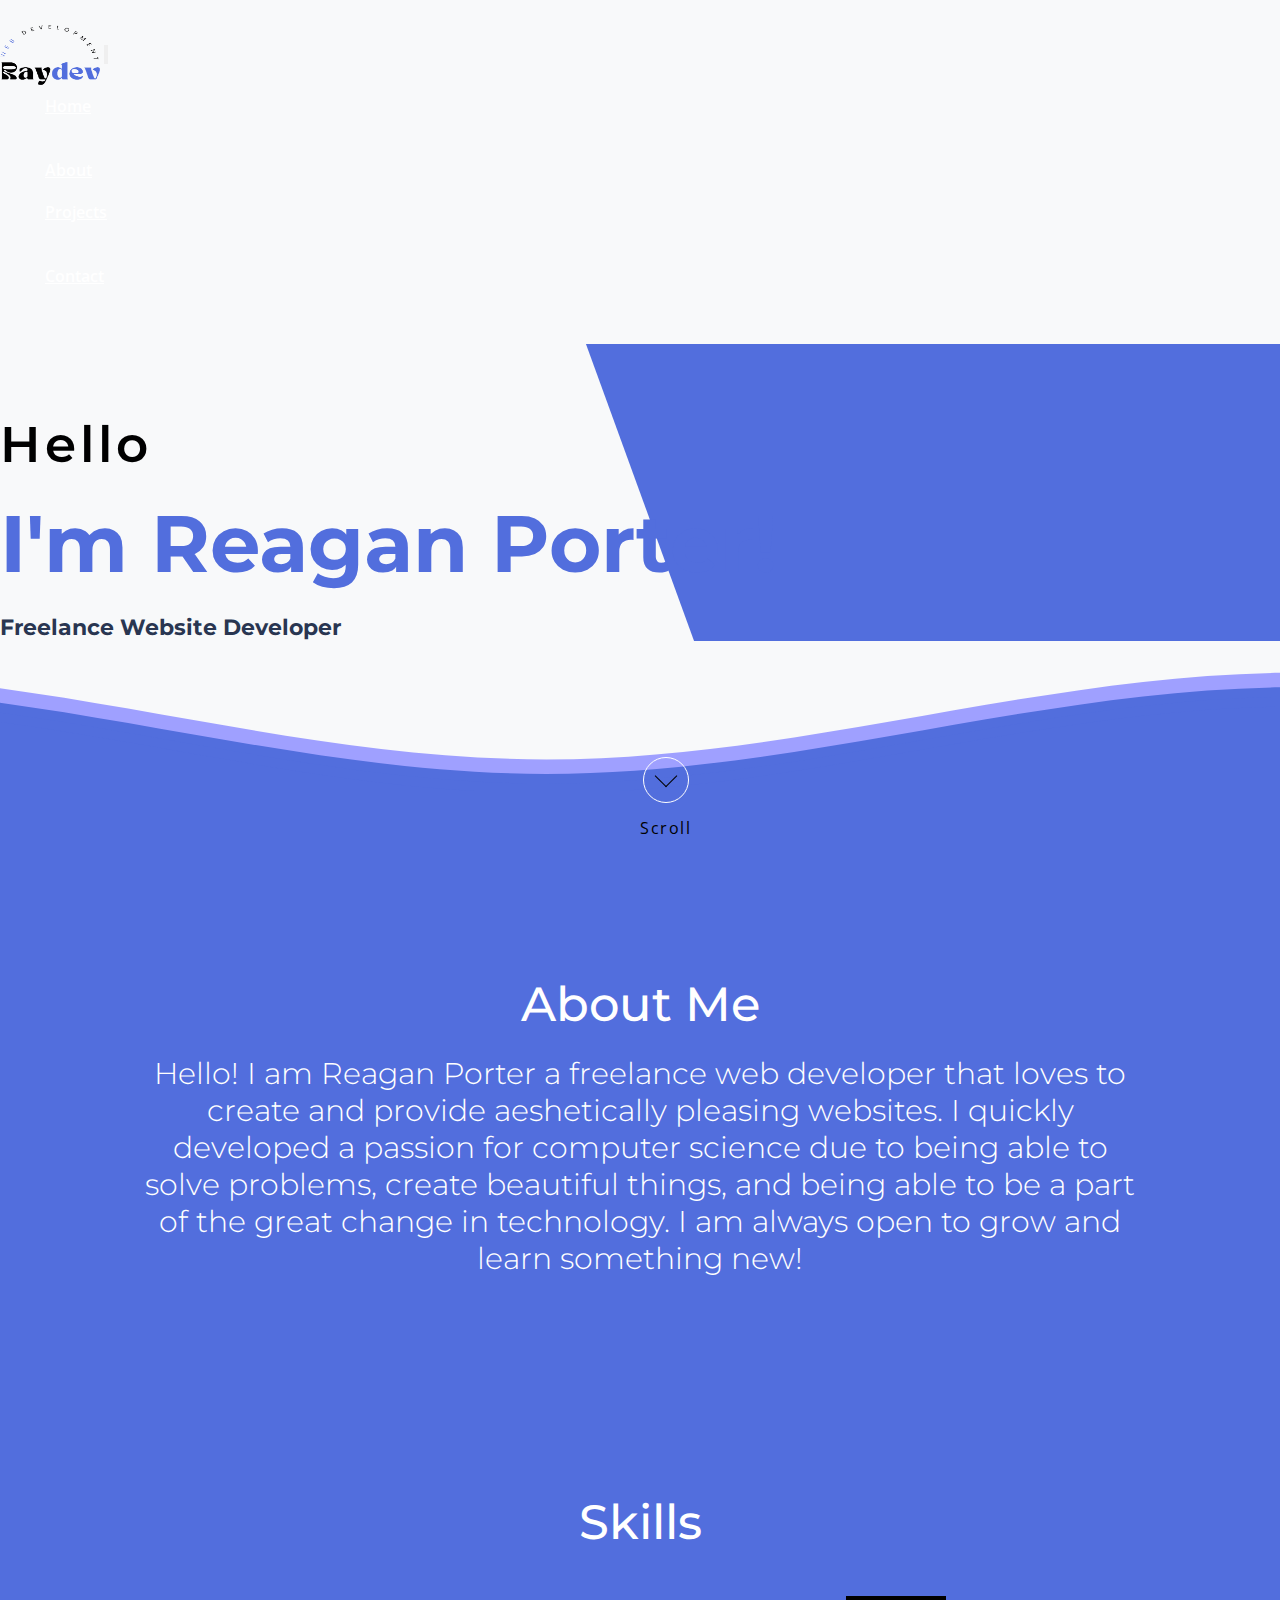
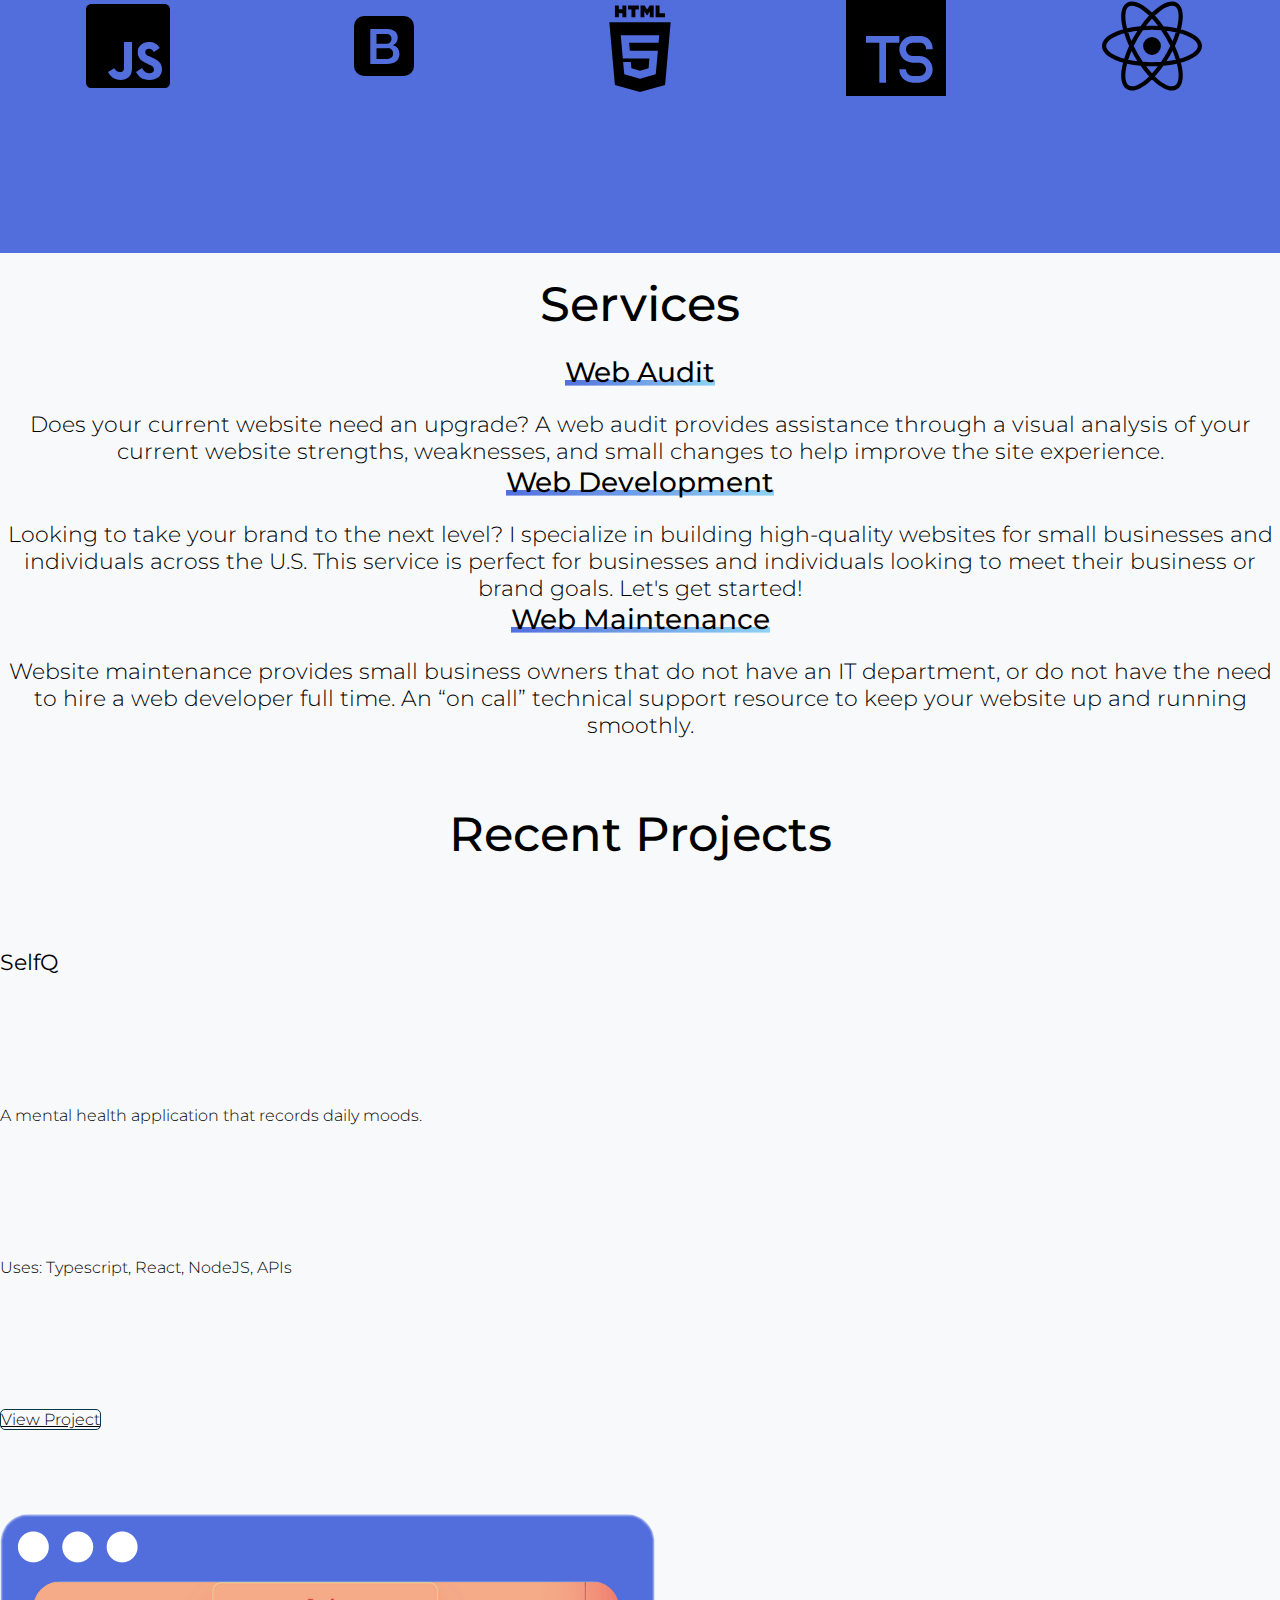
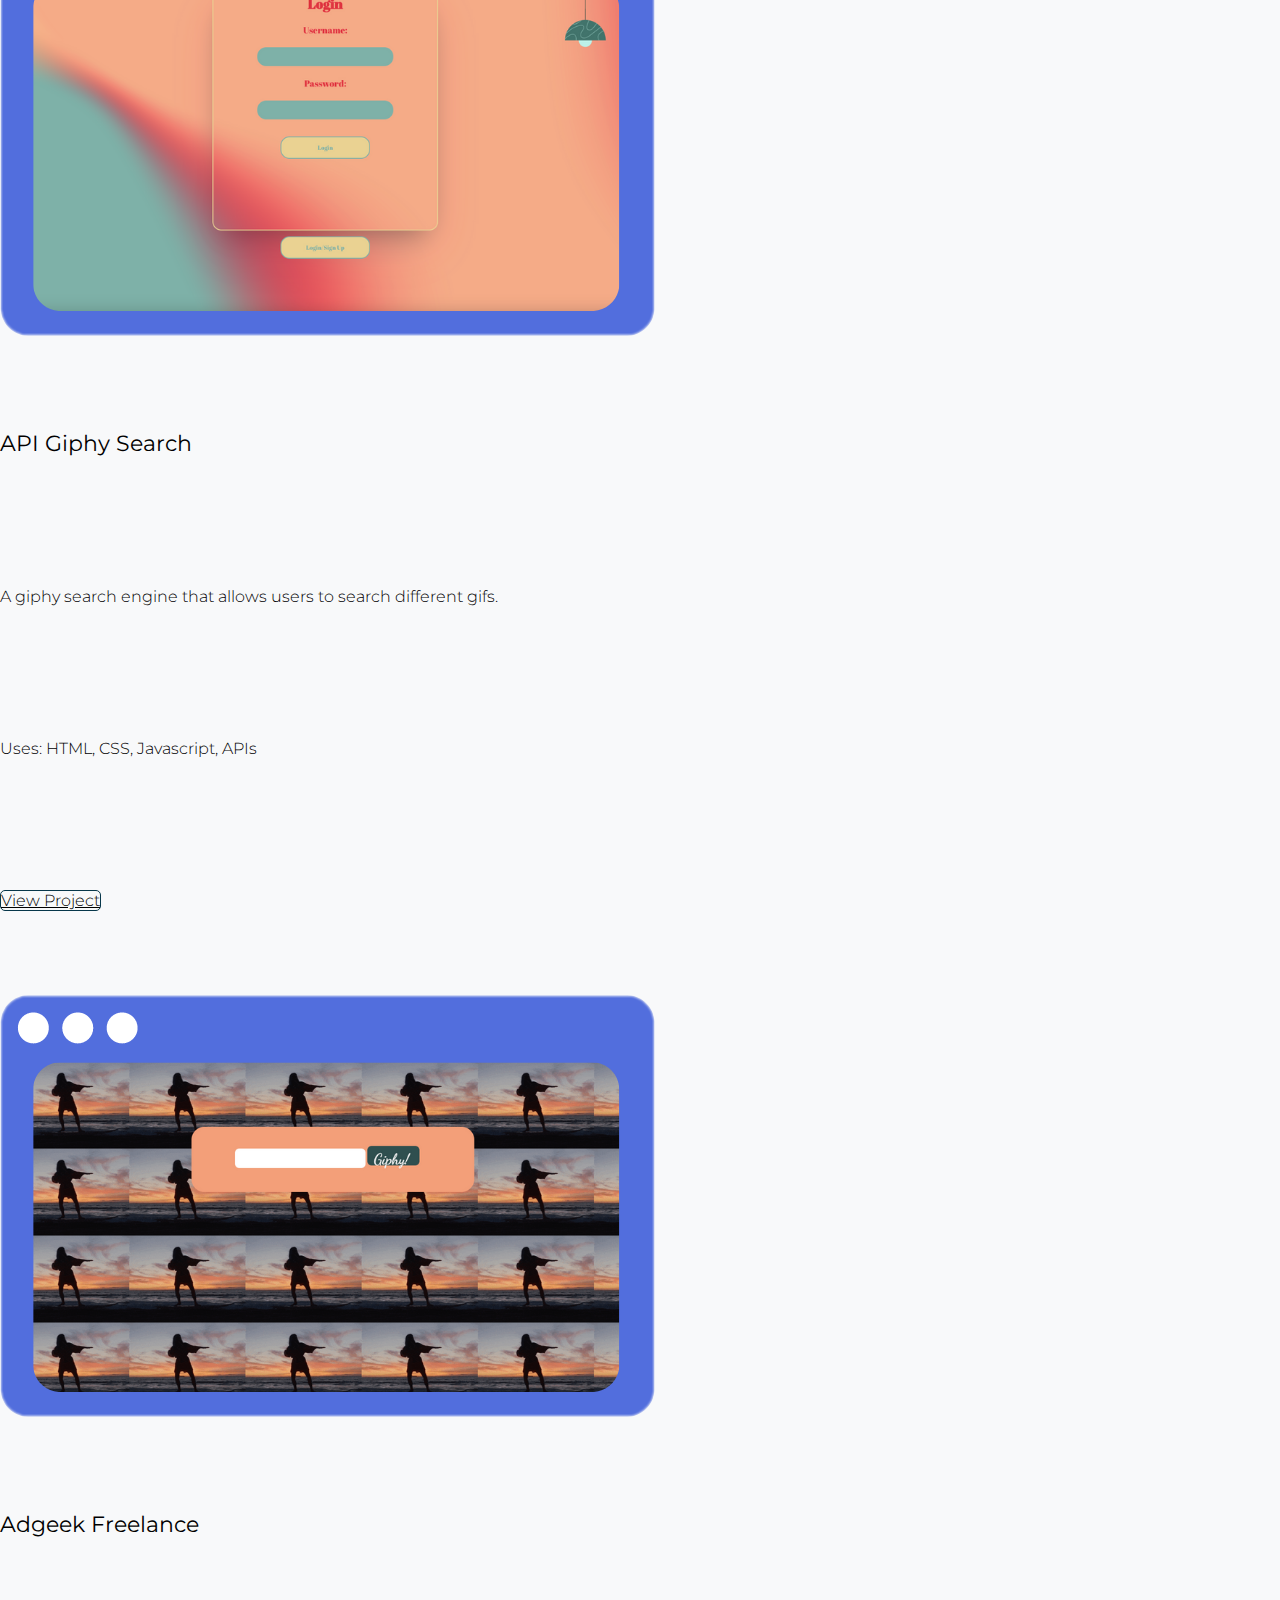
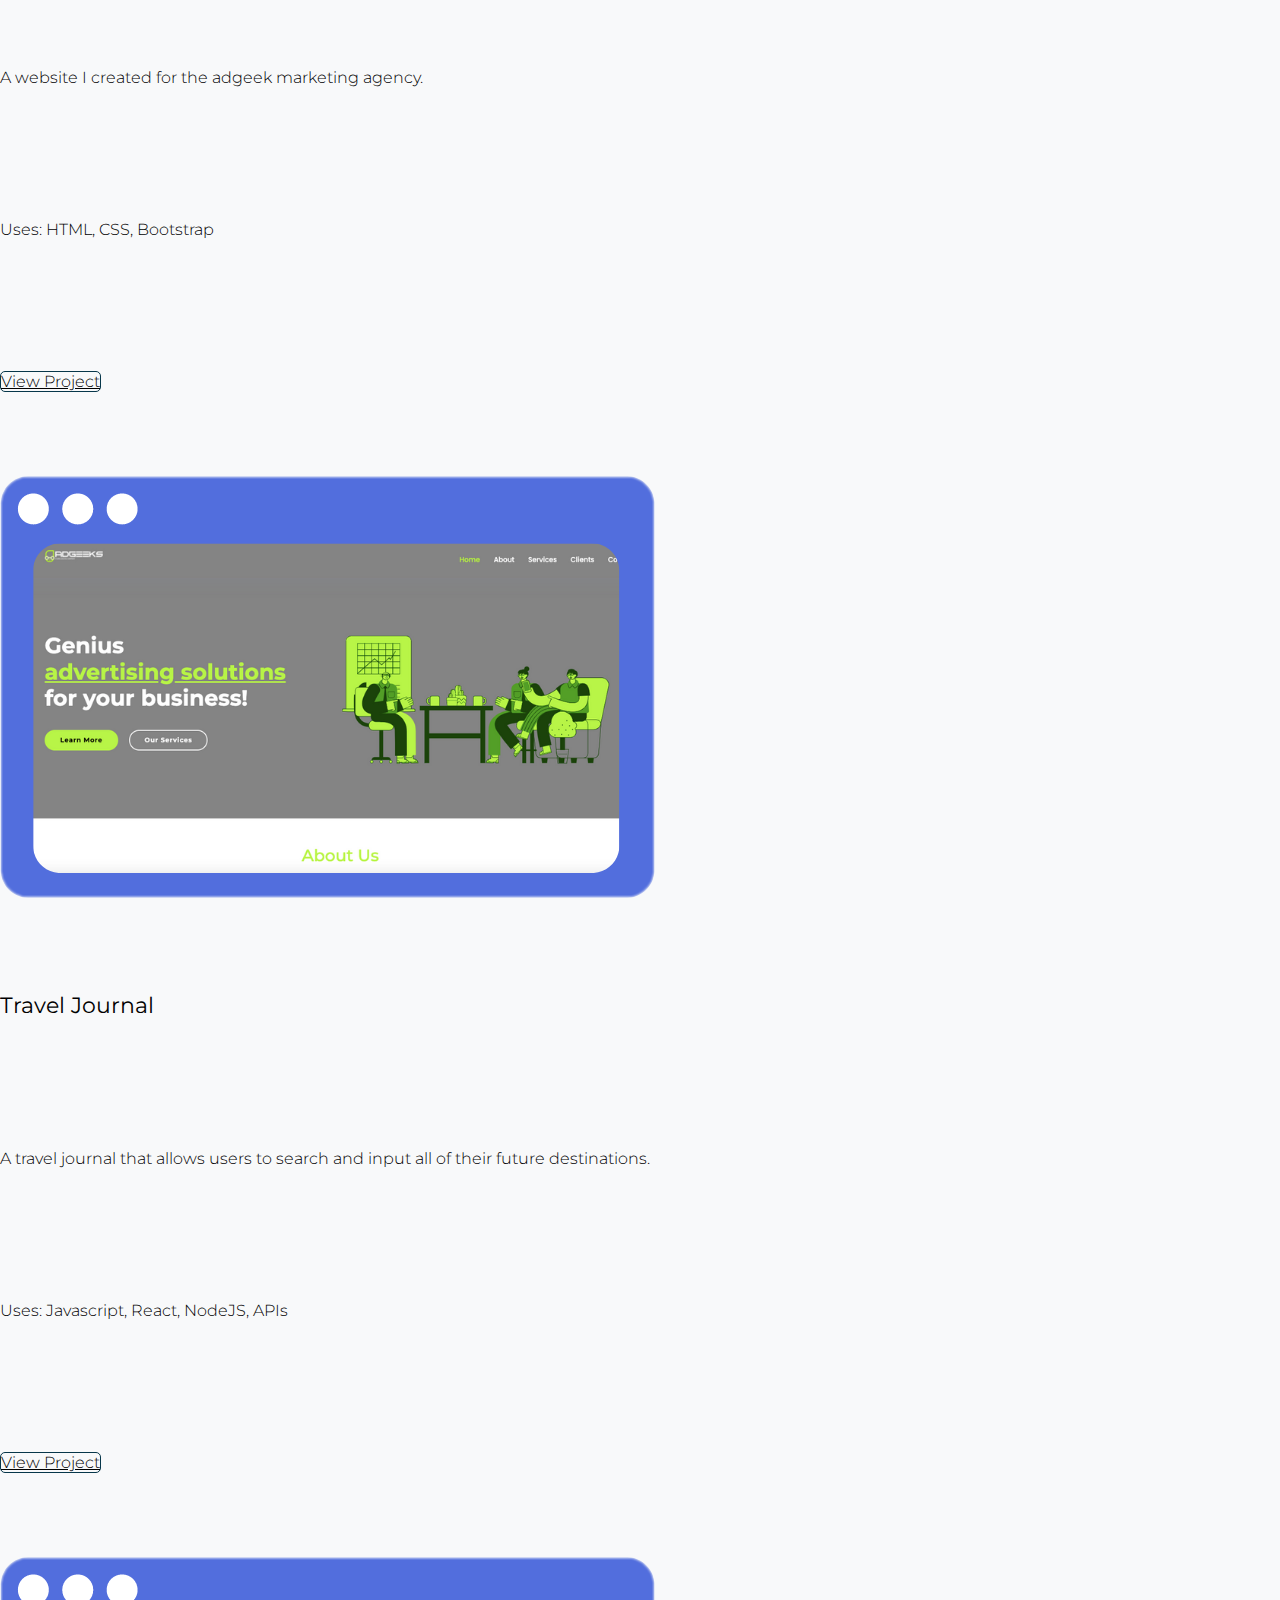
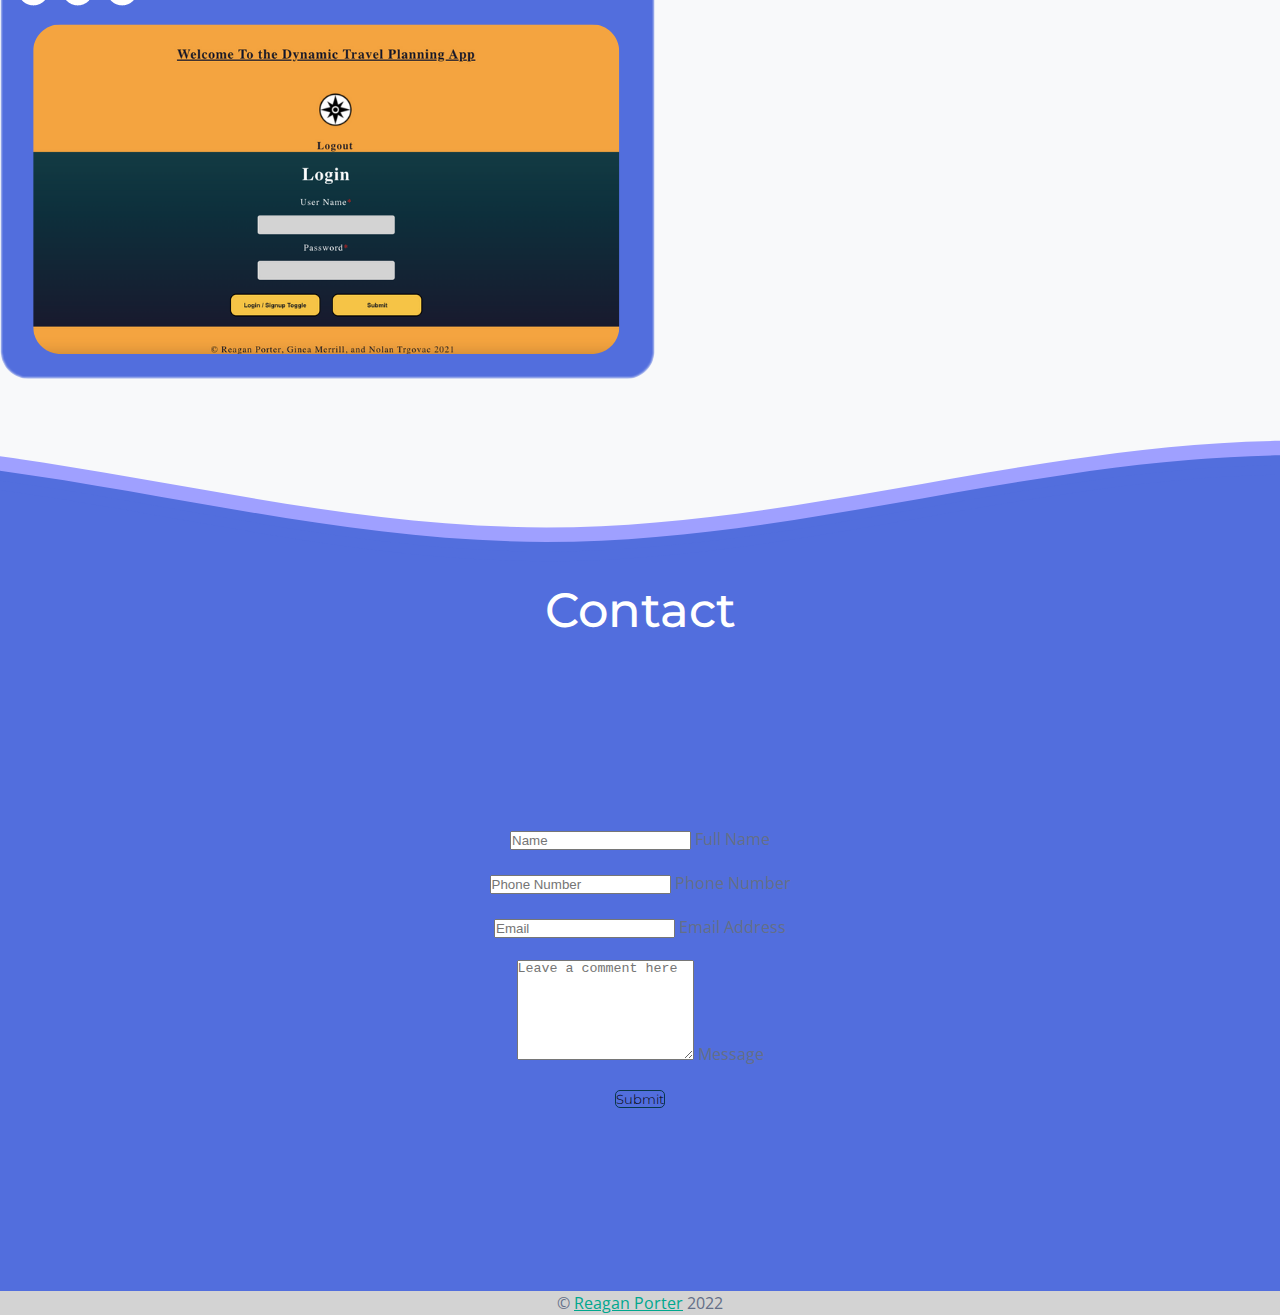
<file: index.html>
<!DOCTYPE html>
<html lang="en">
<head>
    <meta charset="UTF-8">
    <meta http-equiv="X-UA-Compatible" content="IE=edge">
    <meta name="viewport" content="width=device-width, initial-scale=1.0">
    <title>RayDev Portfolio</title>
        <link href="https://cdn.jsdelivr.net/npm/bootstrap@5.1.3/dist/css/bootstrap.min.css" rel="stylesheet" integrity="sha384-1BmE4kWBq78iYhFldvKuhfTAU6auU8tT94WrHftjDbrCEXSU1oBoqyl2QvZ6jIW3" crossorigin="anonymous">
        <link rel="stylesheet" href="index.css">
        <link rel="stylesheet" href="style.css">
        <link rel="shortcut icon" href="assets/logoray.ico">
</head>
<body>
  <section class='headerbg'>
        <nav class="navbar navbar-light bg-light">
            <div class="container">
            <a class="navbar-brand" href="#">
                <img src="./assets/logoray.png" alt="" width="100" height="60">
            </a>
            <button type="button" class="navbar-toggler" data-bs-toggle="collapse" data-bs-target="#navbarCollapse">
              <span class="navbar-toggler-icon"></span>
          </button>
          <div class="collapse navbar-collapse" id="navbarCollapse">
              <div class="navbar-nav">
                <ul class="nav justify-content-end">
                    <li class="nav-item">
                    <a class="nav-link active" aria-current="page" href="#">Home</a>
                    </li>
                    <br/>
                    <li class="nav-item">
                    <a class="nav-link" href="#sectiontwo">About</a>
                    <br/>
                    </li>
                    <li class="nav-item">
                    <a class="nav-link" href="#sectionthree">Projects</a>
                    </li>
                    <br/>
                    <li class="nav-item">
                        <a class="nav-link" href="#sectionfour">Contact</a>
                    </li>
                    <br/>
                </ul>
              </div>
            </div>
        </nav>

    <section class="header_area">
        <div id="home" class="header_hero">
            <div class="container">
                <div class="row align-items-center justify-content-center justify-content-lg-between">
                    <div class="col-lg-6">
                        <div class="header_hero_content mt-45">
                            <h5 class="header_sub_title wow fadeInUp" data-wow-duration="1.3s" data-wow-delay="0.2s">Hello</h5>
                            <h2 class="header_title wow fadeInUp" data-wow-duration="1.3s" data-wow-delay="0.5s">I'm Reagan Porter!</h2>
                            <br>
                            <h4> Freelance Website Developer</h4>

                            <!-- <a href="https://rebrand.ly/freelancer-ud" rel="nofollow" class="main-btn wow fadeInUp" data-wow-duration="1.3s" data-wow-delay="1.4s">Purchase Now</a> -->
                        </div> <!-- header hero content -->
                    </div>
                    <div class="col-lg-6 col-md-6 col-sm-7">
                        <div class="header_hero_image mt-50 wow fadeInRightBig" data-wow-duration="1.3s" data-wow-delay="1.8s">

                        </div> <!-- header hero image -->
                    </div>
                </div> <!-- row -->
            </div> <!-- container -->
            <div class="header_hero_shape d-none d-lg-block"></div> <!-- header hero shape -->
        </div> <!-- header hero -->
      </section>
        <br>


    <section id="scroll" class="scrolldemo">
        <a href="#sectiontwo" ><span></span>Scroll</a>
    </section> 

    </section>
    <div>
      <svg class="waves" xmlns="http://www.w3.org/2000/svg" xmlns:xlink="http://www.w3.org/1999/xlink"
      viewBox="0 24 150 28" preserveAspectRatio="none" shape-rendering="auto">
      <defs>
      <path id="gentle-wave" d="M-160 44c30 0 58-18 88-18s 58 18 88 18 58-18 88-18 58 18 88 18 v44h-352z" />
      </defs>
      <g class="parallax">
      <use xlink:href="#gentle-wave" x="48" y="0" fill="#9fa0ff" />
      <use xlink:href="#gentle-wave" x="48" y="3" fill="#526edd" />
      <use xlink:href="#gentle-wave" x="48" y="5" fill="#526edd" />
      <use xlink:href="#gentle-wave" x="48" y="7" fill="#526edd" />
      </g>
      </svg>
      </div>

      
      </div>

      

      <div class="content flex">

      </div>


        <section id='sectiontwo' >
            <br/>
            <h1 id='aboutheader'>About Me</h1>
            <br/>
            <div id="aboutcontain">
            <h3 class="abouttext">Hello! I am Reagan Porter a freelance web developer that loves to create and provide aeshetically pleasing websites. I quickly developed a passion for computer science due to being able to solve problems, create beautiful things, and being able to be a part of the great change in technology. I am always open to grow and learn something new! </h3>
            <br/>
            </div>
          </section>

            <section id='skillscontain'>
            <h1 class='skillsheader'>Skills </h1>

            <ul class="flex-container">
              <li class="flex-item"><img class='fleximg' src='assets/js1.svg' height="100px" width='100px'></li>
              <li class="flex-item"><img class='fleximg' src='assets/bs.svg' height="100px" width='100px'></li>
              <li class="flex-item"><img class='fleximg' src='assets/html.svg' height="100px" width='100px'></li>
              <li class="flex-item"><img class='fleximg' src='assets/ts.svg' height="100px" width='100px'></li>
              <li class="flex-item"><img class='fleximg' src='assets/react.svg' height="100px" width='100px'></li>
            </ul>
        </section>

        <section id='sectionservice'>
          <br/>
          <h1 id="serviceheader">Services</h1>
          <div id="servicecontain">
          <br/>
          </div>
          <div class="row align-items-center" id="contains3">
            <div class="col" id="col3">
              <h3><span class="underline--magical">Web Audit</span></h3>
              <br/>
              <h4>Does your current website need an upgrade? A web audit provides assistance through a visual analysis of your
                current website strengths, weaknesses, and
                small changes to help improve the site
                experience.  </h4>
            </div>
            <div class="col" id="col3" >
              <h3><span class="underline--magical">Web Development</span></h3>
              <br/>
              <h4>Looking to take your brand to the next
                level? I specialize in building high-quality
                websites for small businesses and
                individuals across the U.S. This service is
                perfect for businesses and individuals
                looking to meet their business or brand
                goals. Let's get started!</h4>
            </div>
            <div class="col" id="col3">
              <h3><span class="underline--magical">Web Maintenance</span></h3>
              <br/>
              <h4> Website maintenance provides small business owners that do not have an IT department, or do not have the need to hire a web developer full time. An “on call” technical support resource to keep your website up and running smoothly. </h4>
            </div>
            <br/>
          </div>
          <br/>

        </section>

        <section id='sectionthree'>
            <br/>
            <h1 id='projectheader'>Recent Projects</h1>
            <br/>
                <div id="portfolio" class="row cover">
                    <div class="container">
                    <div class="row portfolio-projects"> 
                        <div class="col-lg-6">
                        <div class="row"> 
                            <div class="col-sm-5 text-center">
                            <h4 class="portfolio-projects--title">SelfQ</h4>
                            <p class="portfolio-projects--desc">A mental health application that records daily moods.</p>
                            <p class="portfolio-projects--desc">Uses: Typescript, React, NodeJS, APIs</p>
                            <a class="btn btn-rounded portfolio-projects--btn" href="https://selfqclienttsxtwo.herokuapp.com/" target='blank' role="button">View Project</a>
                            </div>
                            <div class="col-sm-7 text-center">
                            <img class="portfolio-projects--image" src="assets/selfqcut.png">
                            </div>
                        </div>
                        </div>
                        <div class="col-lg-6">
                        <div class="row"> 
                            <div class="col-sm-5 text-center pull-right-sm">
                            <h4 class="portfolio-projects--title">API Giphy Search</h4>
                            <p class="portfolio-projects--desc">A giphy search engine that allows users to search different gifs.</p>
                            <p class="portfolio-projects--desc">Uses: HTML, CSS, Javascript, APIs</p>
                            <a class="btn btn-rounded portfolio-projects--btn" href="https://reagankporter.github.io/API_TWO/" target='blank' role="button">View Project</a>
                            </div>
                            <div class="col-sm-7 text-center pull-right-sm">
                            <img class="img-rounded portfolio-projects--image" src="assets/giphy.png">
                            </div>
                        </div>
                        </div>
                    </div>
            
                    <div class="row portfolio-projects"> 
                        <div class="col-lg-6"> 
                        <div class="row"> 
                            <div class="col-sm-5 text-center">
                            <h4 class="portfolio-projects--title">Adgeek Freelance</h4>
                            <p class="portfolio-projects--desc">A website I created for the adgeek marketing agency.</p>
                            <p class="portfolio-projects--desc">Uses: HTML, CSS, Bootstrap</p>
                            <a class="btn btn-rounded portfolio-projects--btn" href="https://adgeek.netlify.app/" target='blank' role="button">View Project</a>
                            </div>
                            <div class="col-sm-7 text-center">
                            <img class="img-rounded portfolio-projects--image" src="assets/adgeekcut.png">
                            </div>
                        </div>
                        </div>
                        <div class="col-lg-6"> 
                        <div class="row"> 
                            <div class="col-sm-5 text-center pull-right-sm">
                            <h4 class="portfolio-projects--title">Travel Journal</h4>
                            <p class="portfolio-projects--desc">A travel journal that allows users to search and input all of their future destinations.</p>
                            <p class="portfolio-projects--desc">Uses: Javascript, React, NodeJS, APIs</p>
                            <a class="btn btn-rounded portfolio-projects--btn" href="https://teamtravelclient.herokuapp.com/travel" target='blank' role="button">View Project</a>
                            </div>
                            <div class="col-sm-7 text-center pull-right-sm">
                            <img class="img-rounded portfolio-projects--image" src="assets/travelq.png">
                            </div>
                        </div>
                        </div>
                    </div>
            
                    </div>
                    </div>
                </div>

        </section>

        <br/>

        <div>
          <svg class="waves" xmlns="http://www.w3.org/2000/svg" xmlns:xlink="http://www.w3.org/1999/xlink"
          viewBox="0 24 150 28" preserveAspectRatio="none" shape-rendering="auto">
          <defs>
          <path id="gentle-wave" d="M-160 44c30 0 58-18 88-18s 58 18 88 18 58-18 88-18 58 18 88 18 v44h-352z" />
          </defs>
          <g class="parallax">
          <use xlink:href="#gentle-wave" x="48" y="0" fill="#9fa0ff" />
          <use xlink:href="#gentle-wave" x="48" y="3" fill="#526edd" />
          <use xlink:href="#gentle-wave" x="48" y="5" fill="#526edd" />
          <use xlink:href="#gentle-wave" x="48" y="7" fill="#526edd" />
          </g>
          </svg>
          </div>
        <section id='sectionfour' >
        <br/>
        <h1 id='contactheader'>Contact</h1>
        <br/>
        <div class='contactform'>
        <form
    action="https://formspree.io/f/xoqrwawk"
    method="POST">
        <div class="form-floating mb-3">
          <input type="name" name="Name:" class="form-control" id="floatingInput" placeholder="Name">
          <label for="floatingInput">Full Name</label>
        </div>
        <br/>
        <div class="form-floating">
          <input type="number" name="Phone:" class="form-control" id="floatingInput" placeholder="Phone Number">
          <label for="floatingPassword">Phone Number</label>
        </div>
        <br/>
        <div class="form-floating">
          <input type="email" name="Email:" class="form-control" id="floatingEmail" placeholder="Email">
          <label for="floatingPassword">Email Address</label>
        </div>
        <br/>
        <div class="form-floating">
          <textarea name="Message:" class="form-control" placeholder="Leave a comment here" id="floatingTextarea2" style="height: 100px"></textarea>
          <label for="floatingTextarea2">Message</label>
        </div>
        <br/>
        <div class="col-auto">
          <button type="submit" class="btn btn-rounded portfolio-projects--btn"  class="btn btn-primary">Submit</button>
        </div>
      </form>
      </div>

        </section>


     <footer class="footer navbar-inverse" role="contentinfo" >
      <div class="footercontainer" class="invisible">
          <p >
              © <a  href='https://www.linkedin.com/in/reagan-porter-69202b209' target='blank'>Reagan Porter</a> 2022
          </p>
      </div>
  </footer>  
            

        <script src="https://cdn.jsdelivr.net/npm/bootstrap@5.1.1/dist/js/bootstrap.bundle.min.js" integrity="sha384-/bQdsTh/da6pkI1MST/rWKFNjaCP5gBSY4sEBT38Q/9RBh9AH40zEOg7Hlq2THRZ" crossorigin="anonymous"></script>
        <script src= "./index.js"></script>
</body>
</file>
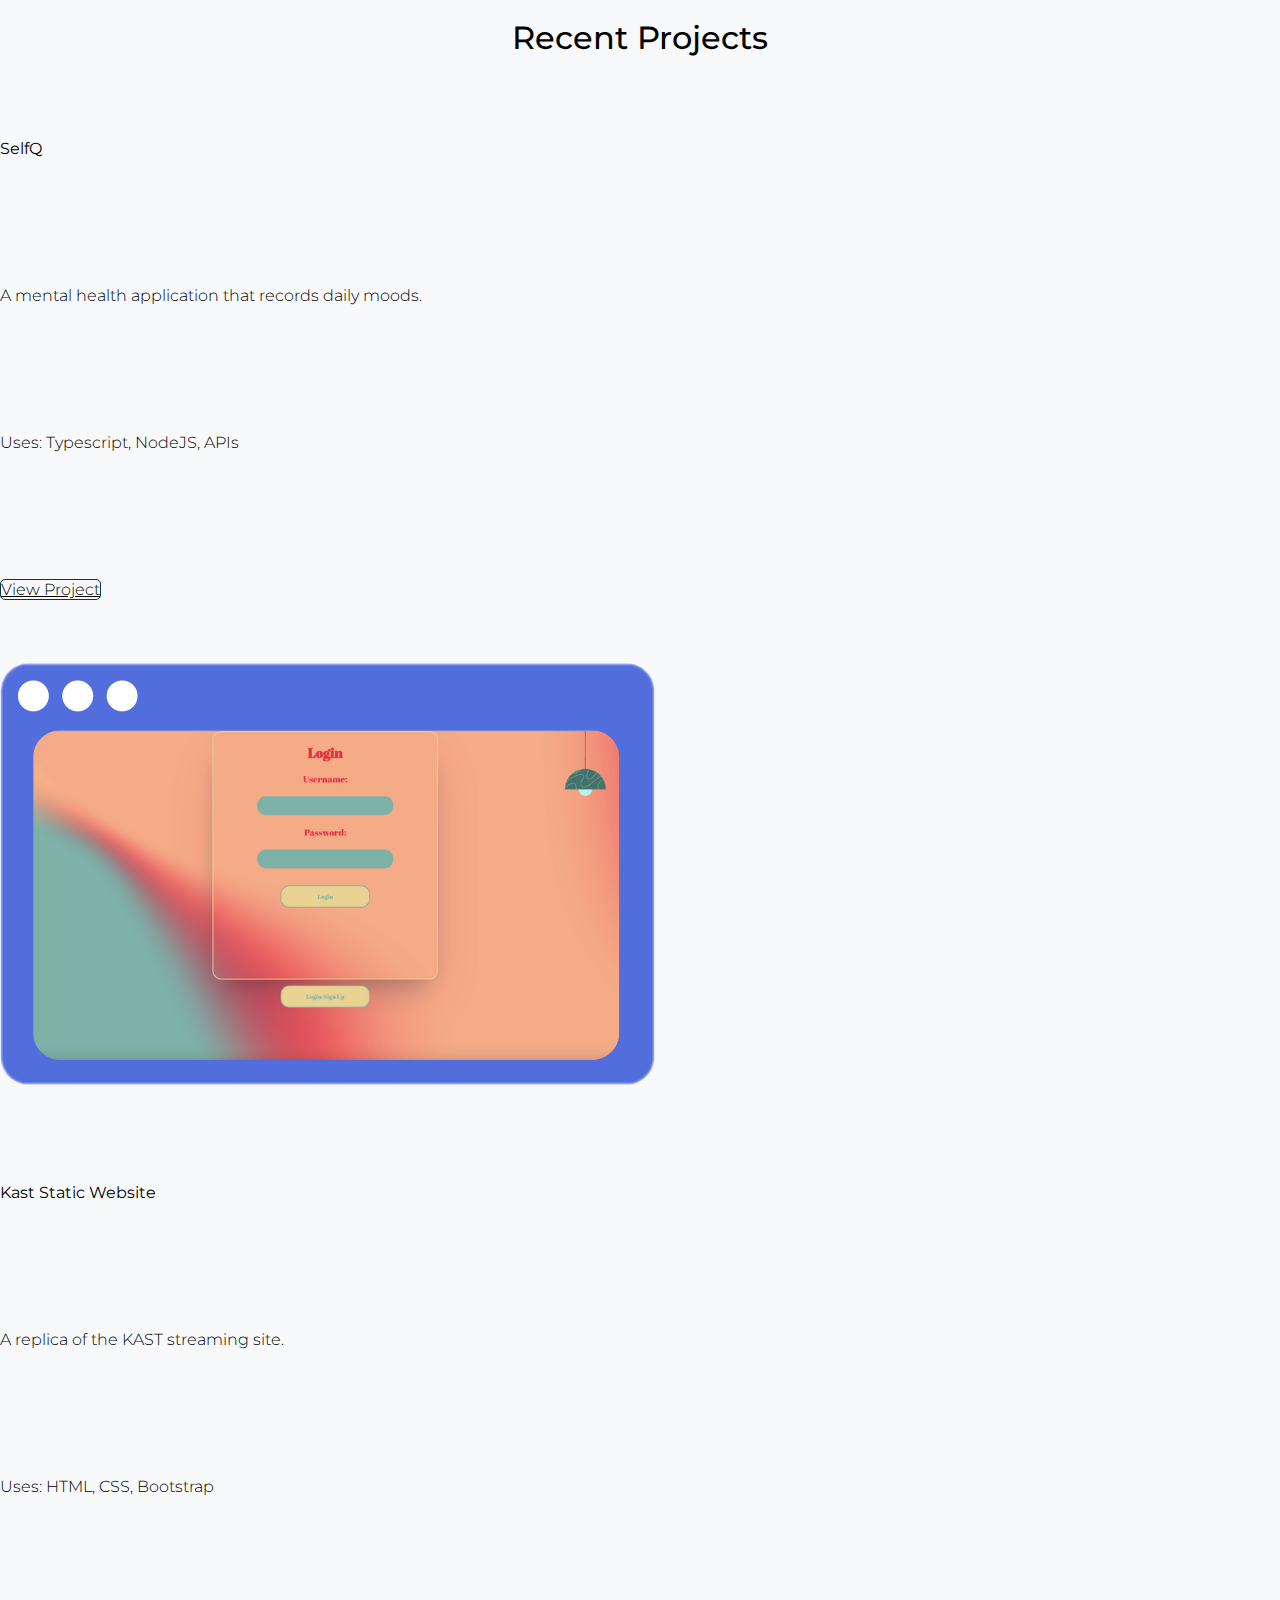
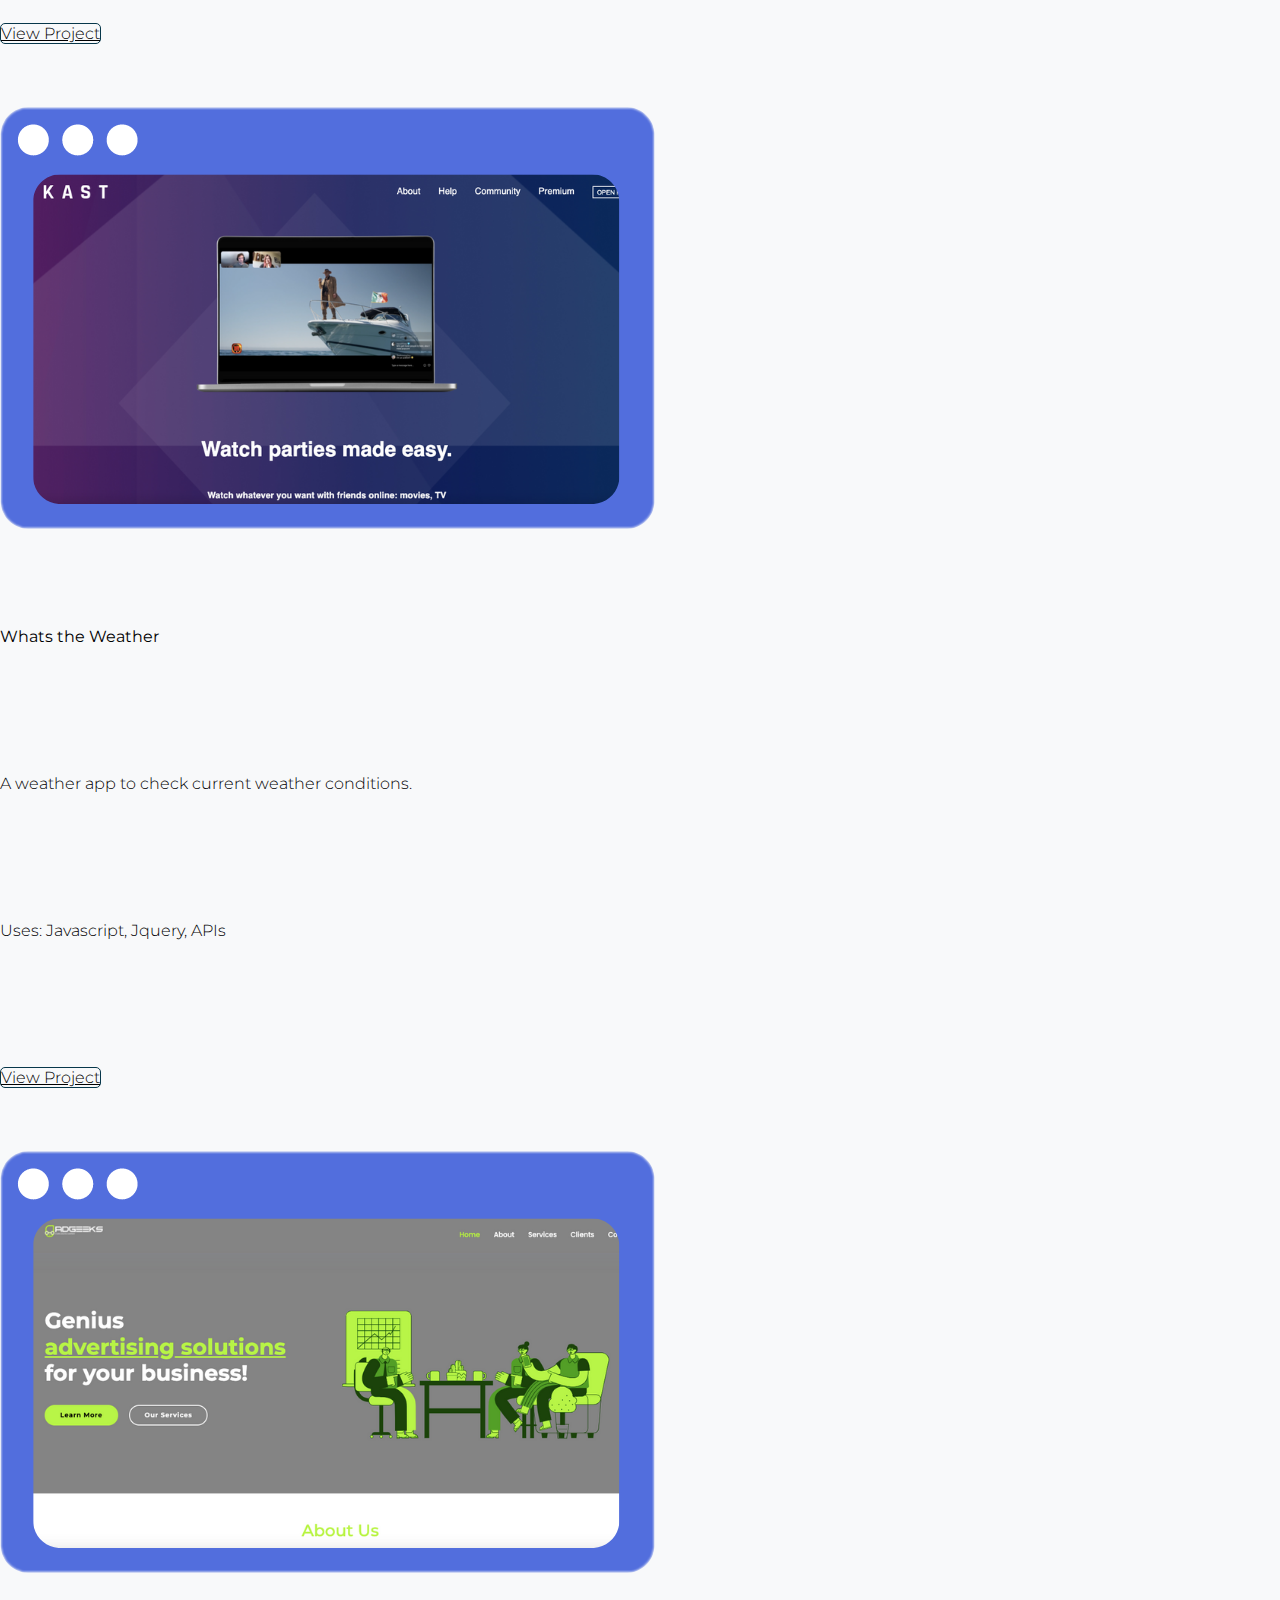
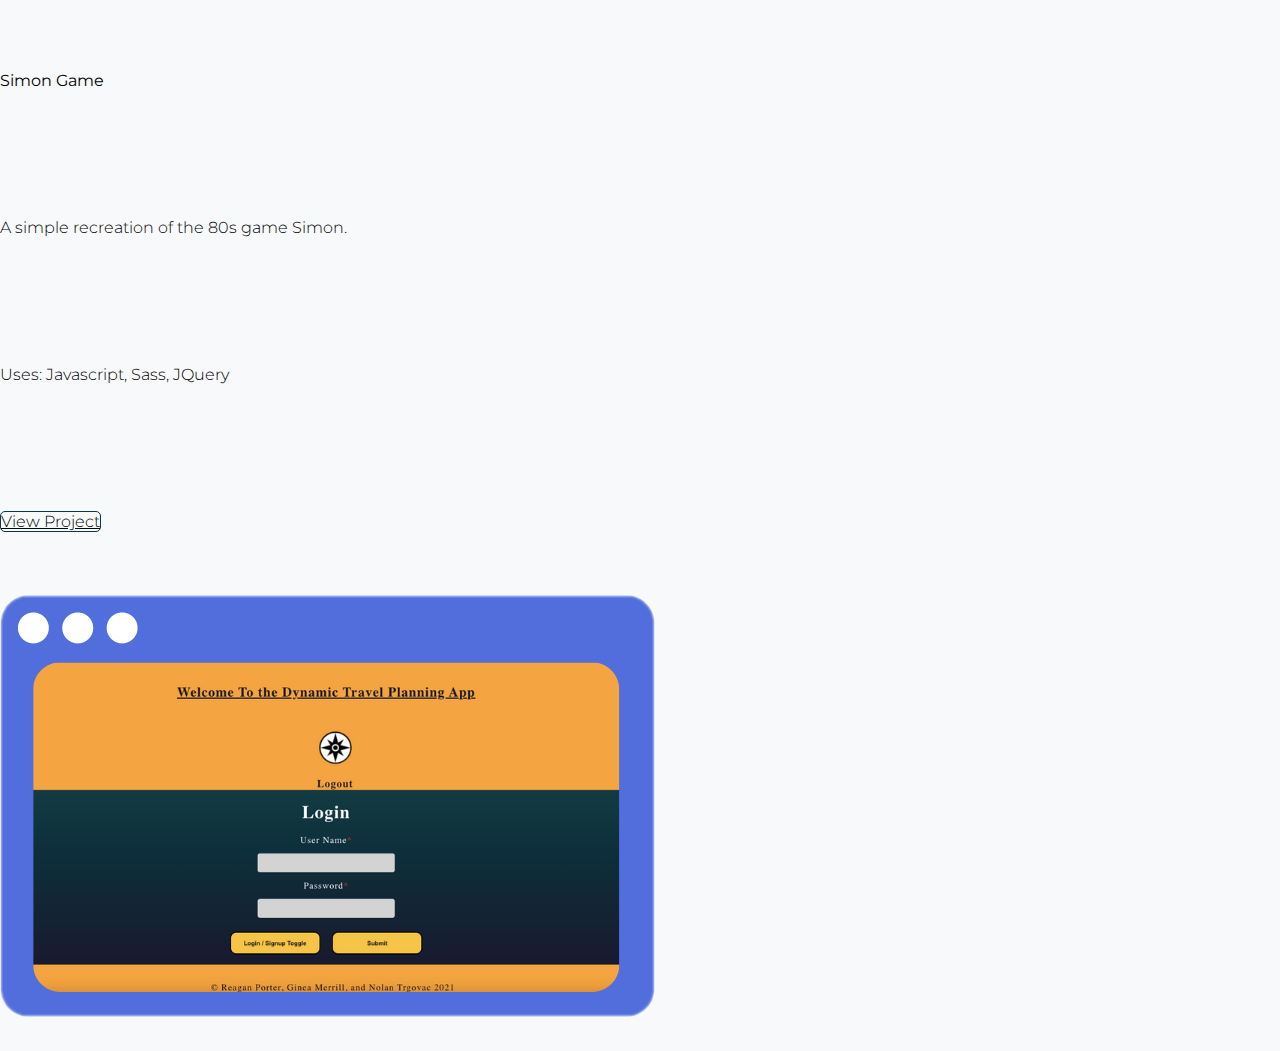
<file: project.html>
<!DOCTYPE html>
<html lang="en">
<head>
    <meta charset="UTF-8">
    <meta http-equiv="X-UA-Compatible" content="IE=edge">
    <meta name="viewport" content="width=device-width, initial-scale=1.0">
    <title>Document</title>
    <link rel="stylesheet" href="index.css">
    <link href="https://cdn.jsdelivr.net/npm/bootstrap@5.1.3/dist/css/bootstrap.min.css" rel="stylesheet" integrity="sha384-1BmE4kWBq78iYhFldvKuhfTAU6auU8tT94WrHftjDbrCEXSU1oBoqyl2QvZ6jIW3" crossorigin="anonymous">
</head>
<body>





<section id='sectionthree'>
    <br/>
    <h1 id='projectheader'>Recent Projects</h1>
    <br/>
        <div id="portfolio" class="row cover">
            <div class="container">
            <div class="row portfolio-projects"> 
                <div class="col-lg-6">
                <div class="row"> 
                    <div class="col-sm-5 text-center">
                    <h4 class="portfolio-projects--title">SelfQ</h4>
                    <p class="portfolio-projects--desc">A mental health application that records daily moods.</p>
                    <p class="portfolio-projects--desc">Uses: Typescript, NodeJS, APIs</p>
                    <a class="btn btn-rounded portfolio-projects--btn" href="https://sonorangirl.github.io/Earth-Quotes/#" role="button">View Project</a>
                    </div>
                    <div class="col-sm-7 text-center">
                    <img class="portfolio-projects--image" src="assets/selfqcut.png">
                    </div>
                </div>
                </div>
                <div class="col-lg-6">
                <div class="row"> 
                    <div class="col-sm-5 text-center pull-right-sm">
                    <h4 class="portfolio-projects--title">Kast Static Website</h4>
                    <p class="portfolio-projects--desc">A replica of the KAST streaming site.</p>
                    <p class="portfolio-projects--desc">Uses: HTML, CSS, Bootstrap</p>
                    <a class="btn btn-rounded portfolio-projects--btn" href="https://sonorangirl.github.io/Task-Timer/" role="button">View Project</a>
                    </div>
                    <div class="col-sm-7 text-center pull-right-sm">
                    <img class="img-rounded portfolio-projects--image" src="assets/kastcut.png">
                    </div>
                </div>
                </div>
            </div>
    
            <div class="row portfolio-projects"> 
                <div class="col-lg-6"> 
                <div class="row"> 
                    <div class="col-sm-5 text-center">
                    <h4 class="portfolio-projects--title">Whats the Weather</h4>
                    <p class="portfolio-projects--desc">A weather app to check current weather conditions.</p>
                    <p class="portfolio-projects--desc">Uses: Javascript, Jquery, APIs</p>
                    <a class="btn btn-rounded portfolio-projects--btn" href="https://sonorangirl.github.io/Weather/" role="button">View Project</a>
                    </div>
                    <div class="col-sm-7 text-center">
                    <img class="img-rounded portfolio-projects--image" src="assets/adgeekcut.png">
                    </div>
                </div>
                </div>
                <div class="col-lg-6"> 
                <div class="row"> 
                    <div class="col-sm-5 text-center pull-right-sm">
                    <h4 class="portfolio-projects--title">Simon Game</h4>
                    <p class="portfolio-projects--desc">A simple recreation of the 80s game Simon.</p>
                    <p class="portfolio-projects--desc">Uses: Javascript, Sass, JQuery</p>
                    <a class="btn btn-rounded portfolio-projects--btn" href="https://sonorangirl.github.io/Simon-Game/" role="button">View Project</a>
                    </div>
                    <div class="col-sm-7 text-center pull-right-sm">
                    <img class="img-rounded portfolio-projects--image" src="assets/travelq.png">
                    </div>
                </div>
                </div>
            </div>
    
            </div>
            </div>
        </div>


</section>

    
</body>
</html>
</file>
<file: index.css>
@import url("https://fonts.googleapis.com/css?family=Montserrat:300,400,500,600,700,800|Open+Sans:400,600,700&display=swap");
@import url('https://fonts.googleapis.com/css2?family=Montserrat:wght@300&display=swap');

body{
  background-color: #F8F9FA;
}

.headerbg{
  background-color: #F8F9FA;
}

.footercontainer{
  text-align: center;
  background-color:lightgray;
  color: black;
}

#sectionfour{
  background-color: #526edd;
  /* height:80vh; */
}

#contactheader{
  color: white;
  font-family: 'Montserrat', sans-serif;
  font-weight: 500;
  text-align: center;
}

.contactform{
  height: 300px;
  width: 1000px;
  align-content: center;
  text-align: center;
  margin: auto;
  min-height: 70vh;
}



.flex-container {
  padding: 0;
  margin: 0;
  list-style: none;
  
  display: -webkit-box;
  display: -moz-box;
  display: -ms-flexbox;
  display: -webkit-flex;
  display: flex;
  
  -webkit-flex-flow: row wrap;
  justify-content: space-around;
  background-color: #526edd;
}

.flex-item {

  padding: 5px;
  width: 200px;
  height: 150px;
  margin-top: 10px;
  
  line-height: 150px;
  color: white;
  font-weight: bold;
  font-size: 3em;
  text-align: center;
}

.flex { /*Flexbox for containers*/
  display: flex;
  justify-content: center;
  align-items: center;
  text-align: center;
}

.waves {
  position:relative;
  width: 100%;
  height:15vh;
  margin-bottom:-7px; /*Fix for safari gap*/
  min-height:100px;
  max-height:150px;
}

.content {
  position:relative;
  height:18vh;
  text-align:center;
  background-color: #526edd;
}

/* Animation */

.parallax > use {
  animation: move-forever 25s cubic-bezier(.55,.5,.45,.5)     infinite;
}
.parallax > use:nth-child(1) {
  animation-delay: -2s;
  animation-duration: 7s;
}
.parallax > use:nth-child(2) {
  animation-delay: -3s;
  animation-duration: 10s;
}
.parallax > use:nth-child(3) {
  animation-delay: -4s;
  animation-duration: 13s;
}
.parallax > use:nth-child(4) {
  animation-delay: -5s;
  animation-duration: 20s;
}
@keyframes move-forever {
  0% {
   transform: translate3d(-90px,0,0);
  }
  100% { 
    transform: translate3d(85px,0,0);
  }
}
/*Shrinking for mobile*/
@media (max-width: 768px) {
  .waves {
    height:40px;
    min-height:40px;
  }
  .content {
    height:5vh;
  }
  h1 {
    font-size:24px;
  }
}



        #aboutcontain{
          height: 230px;
          width:1000px;
          /* border-color: teal; */
          /* border-style: groove;
          border-width: 3px; */
          align-content: center;
          text-align: center;
          margin: auto;
          background-color: #526edd;

        }

        .abouttext{
          color: white;
          font-family: 'Montserrat', sans-serif;
          font-weight: 300;
          font-size: 30px;
        }

        #aboutheader{
          color: white;
          font-family: 'Montserrat', sans-serif;
          font-weight: 500;
        }

        #serviceheader{
          color:black;
          font-family: 'Montserrat', sans-serif;
          font-weight: 500;
          text-align: center;
        }

        @media (max-width: 767px) {
          #aboutheader {
          color: white;
          font-family: 'Montserrat', sans-serif;
          font-weight: 500;
          font-size:47px;
          }
          #aboutcontain{
            height: 70px;
            width: 255px;
            /* border-color: teal; */
            /* border-style: groove;
            border-width: 3px; */
            align-content: center;
            text-align: center;
            margin: auto;

          }
          .abouttext{
            font-size: 19px;
          }
          .skillsheader{
            font-size:47px;
            color: white;
          }
          #sectiontwo{
            background-color: #526edd;
            
          }
          #skillscontain{
            background-color: #526edd;
  
          }
          #skillscontain{
            display:none;
            visibility:hidden;
          }
          .contactform{
            height: 300px;
            width: 300px;
            /* align-content: center; */
            text-align: center;
            margin: auto;
          }
          #projectheader{
            font-size:40px;
            color: black;
            
          }
          #scroll{
            display:none;
            visibility:hidden;
          }
          #col3{
            padding: 22px;
          }


        }

        #projectheader{
          color: black;
          font-family: 'Montserrat', sans-serif;
          font-weight: 500;
        }

        .skillsheader{
          text-align: center;
          background-color: #526edd;
          font-family: 'Montserrat', sans-serif;
          font-weight: 500;
          color: white;
        }
        #skillscontain{
          background-color: #526edd;
          min-height:40vh;

        }


        .scrolldemo a {
            position: absolute;
            bottom: 20px;
            left: 50%;
            z-index: 2;
            display:inline-block;
            -webkit-transform: translate(0, -50%);
            transform: translate(0, -50%);
            color: black;
            font-family: "Open Sans", sans-serif;
            letter-spacing: .1em;
            text-decoration: none;
            transition: opacity .3s;

        }
        .scrolldemo a:hover {
            opacity: .5;
        }

        #scroll a {
            padding-top: 60px;
        }
        #scroll a span {
            position: absolute;
            top: 0;
            left: 50%;
            width: 46px;
            height: 46px;
            margin-left: -23px;
            border: 1px solid #fff;
            border-radius: 100%;
            box-sizing: border-box;
        }
        #scroll a span::after {
            position: absolute;
            top: 50%;
            left: 50%;
            content: '';
            width: 16px;
            height: 16px;
            margin: -12px 0 0 -8px;
            border-left: 1px solid black;
            border-bottom: 1px solid black;
            -webkit-transform: rotate(-45deg);
            transform: rotate(-45deg);
            box-sizing: border-box;
        }
        #scroll a span::before {
            position: absolute;
            top: 0;
            left: 0;
            z-index: -1;
            content: '';
            width: 44px;
            height: 44px;
            box-shadow: 0 0 0 0 #526edd;
            border-radius: 100%;
            opacity: 0;
            -webkit-animation: sdb03 3s infinite;
            animation: sdb03 3s infinite;
            box-sizing: border-box;
        }
        @-webkit-keyframes sdb03 {
            0% {
            opacity: 0;
            }
            30% {
            opacity: 1;
            }
            60% {
            box-shadow: 0 0 0 60px rgba(255,255,255,.1);
            opacity: 0;
            }
            100% {
            opacity: 0;
            }
        }
        @keyframes sdb03 {
            0% {
            opacity: 0;
            }
            30% {
            opacity: 1;
            }
            60% {
            box-shadow: 0 0 0 60px rgba(255,255,255,.1);
            opacity: 0;
            }
            100% {
            opacity: 0;
            }
        }

        #sectiontwo{
          background-color: #526edd;
          min-height:60vh;

        }

        #sectiontwo h1{
            text-align: center;
        }

        .imagetext{
            color: white;

        }

        #sectionthree{
            background-color: #f8f9fa;
            min-height:100vh;
        }

        #sectionthree h1{
            text-align: center;
        }

        #contains3{
          text-align: center;

        }

        #sectionservice{
          min-height: 55vh;
        }

        #contains3 h3{
          color:black;
          font-family: 'Montserrat', sans-serif;
          font-weight: 480;
        }

        #contains3 h4{
          color:black;
          font-family: 'Montserrat', sans-serif;
          font-weight: 300;
        }


        #portfolio {
            background-color: #f8f9fa; }
            #portfolio h2 {
              padding-bottom: 1.25em; }
          
          @media screen and (min-width: 768px) {
            .portfolio-projects {
              margin-top: 0.625em; } }
          .portfolio-projects--title {
            margin-top: 0.9375em; }
            @media screen and (min-width: 768px) {
              .portfolio-projects--title {
                margin-top: 20%; } }
            @media screen and (min-width: 1200px) {
              .portfolio-projects--title {
                margin-top: 5%; } }
          @media screen and (min-width: 768px) {
            .portfolio-projects--desc {
              margin-top: 10%;
              margin-bottom: 10%; } }
          .portfolio-projects--btn {
            background: transparent;
            color: #07374a;
            border: 1px solid #07374a;
            border-radius: 5px;
            margin-bottom: 1.25em; }
            .portfolio-projects--btn:hover {
              background: #526edd;
              color: black; }
          .portfolio-projects--image {
            margin-bottom: 1.875em;
            padding-top: 5%; }


            .portfolio-projects--title{
              color: black;
              font-family: 'Montserrat', sans-serif;
              font-weight: 400;

            }

            .portfolio-projects--desc{
              color: black;
              font-family: 'Montserrat', sans-serif;
              font-weight: 300;
            }

            .portfolio-projects--btn{
              color: black;
              font-family: 'Montserrat', sans-serif;
              font-weight: 300;
            }

            * {
              margin: 0;
              padding: 0;
            }
            

            .underline--magical {
              background-image: linear-gradient(120deg, #526edd 0%, #8fd3f4 100%);
              background-repeat: no-repeat;
              background-size: 100% 0.2em;
              background-position: 0 88%;
              transition: background-size 0.25s ease-in;
            }
            .underline--magical:hover {
              background-size: 100% 88%;
            }
</file>
<file: style.css>
@import url("https://fonts.googleapis.com/css?family=Montserrat:300,400,500,600,700,800|Open+Sans:400,600,700&display=swap");
body {
  font-family: "Open Sans", sans-serif;
  font-weight: normal;
  font-style: normal;
  color: #646F87; }

* {
  margin: 0;
  padding: 0;
  -webkit-box-sizing: border-box;
  -moz-box-sizing: border-box;
  box-sizing: border-box; }

img {
  max-width: 100%; }

a:focus,
input:focus,
textarea:focus,
button:focus {
  text-decoration: none;
  outline: none; }

a {
  color: #00A78E; }

a:focus,
a:hover {
  text-decoration: none; }

i,
span,
a {
  display: inline-block; }

audio,
canvas,
iframe,
img,
svg,
video {
  vertical-align: middle; }

h1,
h2,
h3,
h4,
h5,
h6 {
  font-family: "Montserrat", sans-serif;
  font-weight: 700;
  color: #293651;
  margin: 0px; }

h1 {
  font-size: 48px; }

h2 {
  font-size: 36px; }

h3 {
  font-size: 28px; }

h4 {
  font-size: 22px; }

h5 {
  font-size: 18px; }

h6 {
  font-size: 16px; }

ul, ol {
  margin: 0px;
  padding: 0px;
  list-style-type: none; }

p {
  font-size: 16px;
  font-weight: 400;
  line-height: 24px;
  color: #646F87;
  margin: 0px; }
/* 
.bg_cover {
  background-position: center center;
  background-size: cover;
  background-repeat: no-repeat;
  width: 100%;
  height: 100%; } */

/*===== All Button Style =====*/
.main-btn {
  display: inline-block;
  font-weight: 600;
  text-align: center;
  white-space: nowrap;
  vertical-align: middle;
  -webkit-user-select: none;
  -moz-user-select: none;
  -ms-user-select: none;
  user-select: none;
  padding: 0 40px;
  font-size: 16px;
  line-height: 55px;
  height: 55px;
  border-radius: 5px;
  color: #fff;
  cursor: pointer;
  z-index: 5;
  -webkit-transition: all 0.4s ease-out 0s;
  -moz-transition: all 0.4s ease-out 0s;
  -ms-transition: all 0.4s ease-out 0s;
  -o-transition: all 0.4s ease-out 0s;
  transition: all 0.4s ease-out 0s;
  background-color: #00A78E; }
  @media (max-width: 767px) {
    .main-btn {
      padding: 0 30px;
      height: 45px;
      line-height: 45px; } }
  .main-btn:hover {
    background-color: rgba(0, 167, 142, 0.7);
    color: #fff; }
  .main-btn.main-btn-2 {
    background-color: transparent;
    color: #646F87;
    border: 2px solid #646F87;
    line-height: 51px; }
    @media (max-width: 767px) {
      .main-btn.main-btn-2 {
        line-height: 41px; } }
    .main-btn.main-btn-2:hover {
      background-color: rgba(100, 111, 135, 0.2);
      color: #646F87; }

/*===== All Section Title Style =====*/
.section_title .sub_title {
  font-size: 20px;
  font-weight: 600;
  color: #00A78E; }
  @media (max-width: 767px) {
    .section_title .sub_title {
      font-size: 16px; } }
  @media only screen and (min-width: 576px) and (max-width: 767px) {
    .section_title .sub_title {
      font-size: 18px; } }
.section_title .main_title {
  font-size: 35px;
  font-weight: 600;
  margin-top: 20px; }
  @media (max-width: 767px) {
    .section_title .main_title {
      font-size: 22px; } }
  @media only screen and (min-width: 576px) and (max-width: 767px) {
    .section_title .main_title {
      font-size: 26px; } }
.section_title .line {
  padding-top: 10px; }
  .section_title .line li {
    display: inline-block;
    background-color: #00A78E;
    border-radius: 50px;
    height: 3px; }
    .section_title .line li:nth-of-type(1) {
      width: 64px; }
    .section_title .line li:nth-of-type(2) {
      width: 10px; }
    .section_title .line li:nth-of-type(3) {
      width: 7px; }

/*===== All Preloader Style =====*/
.preloader {
  /* Body Overlay */
  position: fixed;
  top: 0;
  left: 0;
  display: table;
  height: 100%;
  width: 100%;
  /* Change Background Color */
  background: #fff;
  z-index: 99999; }
  .preloader .loader {
    display: table-cell;
    vertical-align: middle;
    text-align: center; }
    .preloader .loader .ytp-spinner {
      position: absolute;
      left: 50%;
      top: 50%;
      width: 64px;
      margin-left: -32px;
      z-index: 18;
      pointer-events: none; }
      .preloader .loader .ytp-spinner .ytp-spinner-container {
        pointer-events: none;
        position: absolute;
        width: 100%;
        padding-bottom: 100%;
        top: 50%;
        left: 50%;
        margin-top: -50%;
        margin-left: -50%;
        -webkit-animation: ytp-spinner-linspin 1568.23529647ms linear infinite;
        -moz-animation: ytp-spinner-linspin 1568.23529647ms linear infinite;
        -o-animation: ytp-spinner-linspin 1568.23529647ms linear infinite;
        animation: ytp-spinner-linspin 1568.23529647ms linear infinite; }
        .preloader .loader .ytp-spinner .ytp-spinner-container .ytp-spinner-rotator {
          position: absolute;
          width: 100%;
          height: 100%;
          -webkit-animation: ytp-spinner-easespin 5332ms cubic-bezier(0.4, 0, 0.2, 1) infinite both;
          -moz-animation: ytp-spinner-easespin 5332ms cubic-bezier(0.4, 0, 0.2, 1) infinite both;
          -o-animation: ytp-spinner-easespin 5332ms cubic-bezier(0.4, 0, 0.2, 1) infinite both;
          animation: ytp-spinner-easespin 5332ms cubic-bezier(0.4, 0, 0.2, 1) infinite both; }
          .preloader .loader .ytp-spinner .ytp-spinner-container .ytp-spinner-rotator .ytp-spinner-left {
            position: absolute;
            top: 0;
            left: 0;
            bottom: 0;
            overflow: hidden;
            right: 50%; }
          .preloader .loader .ytp-spinner .ytp-spinner-container .ytp-spinner-rotator .ytp-spinner-right {
            position: absolute;
            top: 0;
            right: 0;
            bottom: 0;
            overflow: hidden;
            left: 50%; }
    .preloader .loader .ytp-spinner-circle {
      box-sizing: border-box;
      position: absolute;
      width: 200%;
      height: 100%;
      border-style: solid;
      /* Spinner Color */
      border-color: #00A78E #00A78E #eceff8;
      border-radius: 50%;
      border-width: 6px; }
    .preloader .loader .ytp-spinner-left .ytp-spinner-circle {
      left: 0;
      right: -100%;
      border-right-color: #eceff8;
      -webkit-animation: ytp-spinner-left-spin 1333ms cubic-bezier(0.4, 0, 0.2, 1) infinite both;
      -moz-animation: ytp-spinner-left-spin 1333ms cubic-bezier(0.4, 0, 0.2, 1) infinite both;
      -o-animation: ytp-spinner-left-spin 1333ms cubic-bezier(0.4, 0, 0.2, 1) infinite both;
      animation: ytp-spinner-left-spin 1333ms cubic-bezier(0.4, 0, 0.2, 1) infinite both; }
    .preloader .loader .ytp-spinner-right .ytp-spinner-circle {
      left: -100%;
      right: 0;
      border-left-color: #eceff8;
      -webkit-animation: ytp-right-spin 1333ms cubic-bezier(0.4, 0, 0.2, 1) infinite both;
      -moz-animation: ytp-right-spin 1333ms cubic-bezier(0.4, 0, 0.2, 1) infinite both;
      -o-animation: ytp-right-spin 1333ms cubic-bezier(0.4, 0, 0.2, 1) infinite both;
      animation: ytp-right-spin 1333ms cubic-bezier(0.4, 0, 0.2, 1) infinite both; }

/* Preloader Animations */
@-webkit-keyframes ytp-spinner-linspin {
  to {
    -webkit-transform: rotate(360deg);
    -moz-transform: rotate(360deg);
    -ms-transform: rotate(360deg);
    -o-transform: rotate(360deg);
    transform: rotate(360deg); } }
@keyframes ytp-spinner-linspin {
  to {
    -webkit-transform: rotate(360deg);
    -moz-transform: rotate(360deg);
    -ms-transform: rotate(360deg);
    -o-transform: rotate(360deg);
    transform: rotate(360deg); } }
@-webkit-keyframes ytp-spinner-easespin {
  12.5% {
    -webkit-transform: rotate(135deg);
    -moz-transform: rotate(135deg);
    -ms-transform: rotate(135deg);
    -o-transform: rotate(135deg);
    transform: rotate(135deg); }
  25% {
    -webkit-transform: rotate(270deg);
    -moz-transform: rotate(270deg);
    -ms-transform: rotate(270deg);
    -o-transform: rotate(270deg);
    transform: rotate(270deg); }
  37.5% {
    -webkit-transform: rotate(405deg);
    -moz-transform: rotate(405deg);
    -ms-transform: rotate(405deg);
    -o-transform: rotate(405deg);
    transform: rotate(405deg); }
  50% {
    -webkit-transform: rotate(540deg);
    -moz-transform: rotate(540deg);
    -ms-transform: rotate(540deg);
    -o-transform: rotate(540deg);
    transform: rotate(540deg); }
  62.5% {
    -webkit-transform: rotate(675deg);
    -moz-transform: rotate(675deg);
    -ms-transform: rotate(675deg);
    -o-transform: rotate(675deg);
    transform: rotate(675deg); }
  75% {
    -webkit-transform: rotate(810deg);
    -moz-transform: rotate(810deg);
    -ms-transform: rotate(810deg);
    -o-transform: rotate(810deg);
    transform: rotate(810deg); }
  87.5% {
    -webkit-transform: rotate(945deg);
    -moz-transform: rotate(945deg);
    -ms-transform: rotate(945deg);
    -o-transform: rotate(945deg);
    transform: rotate(945deg); }
  to {
    -webkit-transform: rotate(1080deg);
    -moz-transform: rotate(1080deg);
    -ms-transform: rotate(1080deg);
    -o-transform: rotate(1080deg);
    transform: rotate(1080deg); } }
@keyframes ytp-spinner-easespin {
  12.5% {
    -webkit-transform: rotate(135deg);
    -moz-transform: rotate(135deg);
    -ms-transform: rotate(135deg);
    -o-transform: rotate(135deg);
    transform: rotate(135deg); }
  25% {
    -webkit-transform: rotate(270deg);
    -moz-transform: rotate(270deg);
    -ms-transform: rotate(270deg);
    -o-transform: rotate(270deg);
    transform: rotate(270deg); }
  37.5% {
    -webkit-transform: rotate(405deg);
    -moz-transform: rotate(405deg);
    -ms-transform: rotate(405deg);
    -o-transform: rotate(405deg);
    transform: rotate(405deg); }
  50% {
    -webkit-transform: rotate(540deg);
    -moz-transform: rotate(540deg);
    -ms-transform: rotate(540deg);
    -o-transform: rotate(540deg);
    transform: rotate(540deg); }
  62.5% {
    -webkit-transform: rotate(675deg);
    -moz-transform: rotate(675deg);
    -ms-transform: rotate(675deg);
    -o-transform: rotate(675deg);
    transform: rotate(675deg); }
  75% {
    -webkit-transform: rotate(810deg);
    -moz-transform: rotate(810deg);
    -ms-transform: rotate(810deg);
    -o-transform: rotate(810deg);
    transform: rotate(810deg); }
  87.5% {
    -webkit-transform: rotate(945deg);
    -moz-transform: rotate(945deg);
    -ms-transform: rotate(945deg);
    -o-transform: rotate(945deg);
    transform: rotate(945deg); }
  to {
    -webkit-transform: rotate(1080deg);
    -moz-transform: rotate(1080deg);
    -ms-transform: rotate(1080deg);
    -o-transform: rotate(1080deg);
    transform: rotate(1080deg); } }
@-webkit-keyframes ytp-spinner-left-spin {
  0% {
    -webkit-transform: rotate(130deg);
    -moz-transform: rotate(130deg);
    -ms-transform: rotate(130deg);
    -o-transform: rotate(130deg);
    transform: rotate(130deg); }
  50% {
    -webkit-transform: rotate(-5deg);
    -moz-transform: rotate(-5deg);
    -ms-transform: rotate(-5deg);
    -o-transform: rotate(-5deg);
    transform: rotate(-5deg); }
  to {
    -webkit-transform: rotate(130deg);
    -moz-transform: rotate(130deg);
    -ms-transform: rotate(130deg);
    -o-transform: rotate(130deg);
    transform: rotate(130deg); } }
@keyframes ytp-spinner-left-spin {
  0% {
    -webkit-transform: rotate(130deg);
    -moz-transform: rotate(130deg);
    -ms-transform: rotate(130deg);
    -o-transform: rotate(130deg);
    transform: rotate(130deg); }
  50% {
    -webkit-transform: rotate(-5deg);
    -moz-transform: rotate(-5deg);
    -ms-transform: rotate(-5deg);
    -o-transform: rotate(-5deg);
    transform: rotate(-5deg); }
  to {
    -webkit-transform: rotate(130deg);
    -moz-transform: rotate(130deg);
    -ms-transform: rotate(130deg);
    -o-transform: rotate(130deg);
    transform: rotate(130deg); } }
@-webkit-keyframes ytp-right-spin {
  0% {
    -webkit-transform: rotate(-130deg);
    -moz-transform: rotate(-130deg);
    -ms-transform: rotate(-130deg);
    -o-transform: rotate(-130deg);
    transform: rotate(-130deg); }
  50% {
    -webkit-transform: rotate(5deg);
    -moz-transform: rotate(5deg);
    -ms-transform: rotate(5deg);
    -o-transform: rotate(5deg);
    transform: rotate(5deg); }
  to {
    -webkit-transform: rotate(-130deg);
    -moz-transform: rotate(-130deg);
    -ms-transform: rotate(-130deg);
    -o-transform: rotate(-130deg);
    transform: rotate(-130deg); } }
@keyframes ytp-right-spin {
  0% {
    -webkit-transform: rotate(-130deg);
    -moz-transform: rotate(-130deg);
    -ms-transform: rotate(-130deg);
    -o-transform: rotate(-130deg);
    transform: rotate(-130deg); }
  50% {
    -webkit-transform: rotate(5deg);
    -moz-transform: rotate(5deg);
    -ms-transform: rotate(5deg);
    -o-transform: rotate(5deg);
    transform: rotate(5deg); }
  to {
    -webkit-transform: rotate(-130deg);
    -moz-transform: rotate(-130deg);
    -ms-transform: rotate(-130deg);
    -o-transform: rotate(-130deg);
    transform: rotate(-130deg); } }
/*===========================
        02.HEADER css 
===========================*/
/*===== NAVBAR =====*/
.header_navbar {
  position: absolute;
  top: 0;
  left: 0;
  width: 100%;
  z-index: 99;
  -webkit-transition: all 0.3s ease-out 0s;
  -moz-transition: all 0.3s ease-out 0s;
  -ms-transition: all 0.3s ease-out 0s;
  -o-transition: all 0.3s ease-out 0s;
  transition: all 0.3s ease-out 0s; }

.sticky {
  position: fixed;
  z-index: 99;
  background-color: #fff;
  -webkit-box-shadow: 0px 20px 50px 0px rgba(0, 0, 0, 0.05);
  -moz-box-shadow: 0px 20px 50px 0px rgba(0, 0, 0, 0.05);
  box-shadow: 0px 20px 50px 0px rgba(0, 0, 0, 0.05);
  -webkit-transition: all 0.3s ease-out 0s;
  -moz-transition: all 0.3s ease-out 0s;
  -ms-transition: all 0.3s ease-out 0s;
  -o-transition: all 0.3s ease-out 0s;
  transition: all 0.3s ease-out 0s; }
  .sticky .navbar {
    padding: 10px 0; }

.navbar {
  padding: 25px 0;
  border-radius: 5px;
  position: relative;
  -webkit-transition: all 0.3s ease-out 0s;
  -moz-transition: all 0.3s ease-out 0s;
  -ms-transition: all 0.3s ease-out 0s;
  -o-transition: all 0.3s ease-out 0s;
  transition: all 0.3s ease-out 0s; }

.navbar-brand {
  padding: 0; }

.navbar-toggler {
  padding: 0; }
  .navbar-toggler .toggler-icon {
    width: 30px;
    height: 2px;
    background-color: #293651;
    display: block;
    margin: 5px 0;
    position: relative;
    -webkit-transition: all 0.3s ease-out 0s;
    -moz-transition: all 0.3s ease-out 0s;
    -ms-transition: all 0.3s ease-out 0s;
    -o-transition: all 0.3s ease-out 0s;
    transition: all 0.3s ease-out 0s; }
  .navbar-toggler.active .toggler-icon:nth-of-type(1) {
    -webkit-transform: rotate(45deg);
    -moz-transform: rotate(45deg);
    -ms-transform: rotate(45deg);
    -o-transform: rotate(45deg);
    transform: rotate(45deg);
    top: 7px; }
  .navbar-toggler.active .toggler-icon:nth-of-type(2) {
    opacity: 0; }
  .navbar-toggler.active .toggler-icon:nth-of-type(3) {
    -webkit-transform: rotate(135deg);
    -moz-transform: rotate(135deg);
    -ms-transform: rotate(135deg);
    -o-transform: rotate(135deg);
    transform: rotate(135deg);
    top: -7px; }

@media only screen and (min-width: 768px) and (max-width: 991px) {
  .navbar-collapse {
    position: absolute;
    top: 100%;
    left: 0;
    width: 100%;
    background-color: #fff;
    z-index: 9;
    -webkit-box-shadow: 0px 15px 20px 0px rgba(0, 0, 0, 0.1);
    -moz-box-shadow: 0px 15px 20px 0px rgba(0, 0, 0, 0.1);
    box-shadow: 0px 15px 20px 0px rgba(0, 0, 0, 0.1);
    padding: 5px 12px; } }
@media (max-width: 767px) {
  .navbar-collapse {
    position: absolute;
    top: 100%;
    left: 0;
    width: 100%;
    background-color: #fff;
    z-index: 9;
    -webkit-box-shadow: 0px 15px 20px 0px rgba(0, 0, 0, 0.1);
    -moz-box-shadow: 0px 15px 20px 0px rgba(0, 0, 0, 0.1);
    box-shadow: 0px 15px 20px 0px rgba(0, 0, 0, 0.1);
    padding: 5px 12px; } }

.navbar-nav .nav-item {
  margin-left: 45px;
  position: relative; }
  @media only screen and (min-width: 992px) and (max-width: 1199px) {
    .navbar-nav .nav-item {
      margin-left: 30px; } }
  @media only screen and (min-width: 768px) and (max-width: 991px) {
    .navbar-nav .nav-item {
      margin: 0; } }
  @media (max-width: 767px) {
    .navbar-nav .nav-item {
      margin: 0; } }
  .navbar-nav .nav-item a {
    font-size: 16px;
    font-weight: 600;
    color: #fff;
    -webkit-transition: all 0.3s ease-out 0s;
    -moz-transition: all 0.3s ease-out 0s;
    -ms-transition: all 0.3s ease-out 0s;
    -o-transition: all 0.3s ease-out 0s;
    transition: all 0.3s ease-out 0s;
    padding: 10px 0;
    position: relative;
    font-family: "Open Sans", sans-serif;
    position: relative; }
    @media only screen and (min-width: 768px) and (max-width: 991px) {
      .navbar-nav .nav-item a {
        display: block;
        padding: 4px 0;
        color: #293651; } }
    @media (max-width: 767px) {
      .navbar-nav .nav-item a {
        display: block;
        padding: 4px 0;
        color: #293651; } }
    .navbar-nav .nav-item a span {
      width: 0;
      height: 2px;
      background-color: #fff;
      position: absolute;
      left: 0;
      bottom: 0;
      border-radius: 50px;
      opacity: 0;
      visibility: hidden;
      -webkit-transition: all 0.3s ease-out 0s;
      -moz-transition: all 0.3s ease-out 0s;
      -ms-transition: all 0.3s ease-out 0s;
      -o-transition: all 0.3s ease-out 0s;
      transition: all 0.3s ease-out 0s; }
      .navbar-nav .nav-item a span::before {
        position: absolute;
        content: '';
        width: 0;
        height: 2px;
        background-color: #fff;
        left: 110%; }
      .navbar-nav .nav-item a span::after {
        position: absolute;
        content: '';
        width: 0;
        height: 2px;
        background-color: #fff;
        left: 140%; }
  .navbar-nav .nav-item.active > a span, .navbar-nav .nav-item:hover > a span {
    opacity: 1;
    visibility: visible;
    width: 60%; }
    .navbar-nav .nav-item.active > a span::before, .navbar-nav .nav-item:hover > a span::before {
      width: 20%; }
    .navbar-nav .nav-item.active > a span::after, .navbar-nav .nav-item:hover > a span::after {
      width: 15%; }
  .navbar-nav .nav-item:hover .sub-menu {
    top: 100%;
    opacity: 1;
    visibility: visible; }
    @media only screen and (min-width: 768px) and (max-width: 991px) {
      .navbar-nav .nav-item:hover .sub-menu {
        top: 0; } }
    @media (max-width: 767px) {
      .navbar-nav .nav-item:hover .sub-menu {
        top: 0; } }
  .navbar-nav .nav-item .sub-menu {
    width: 200px;
    background-color: #fff;
    -webkit-box-shadow: 0px 0px 20px 0px rgba(0, 0, 0, 0.1);
    -moz-box-shadow: 0px 0px 20px 0px rgba(0, 0, 0, 0.1);
    box-shadow: 0px 0px 20px 0px rgba(0, 0, 0, 0.1);
    position: absolute;
    top: 110%;
    left: 0;
    opacity: 0;
    visibility: hidden;
    -webkit-transition: all 0.3s ease-out 0s;
    -moz-transition: all 0.3s ease-out 0s;
    -ms-transition: all 0.3s ease-out 0s;
    -o-transition: all 0.3s ease-out 0s;
    transition: all 0.3s ease-out 0s; }
    @media only screen and (min-width: 768px) and (max-width: 991px) {
      .navbar-nav .nav-item .sub-menu {
        position: relative;
        width: 100%;
        top: 0;
        display: none;
        opacity: 1;
        visibility: visible; } }
    @media (max-width: 767px) {
      .navbar-nav .nav-item .sub-menu {
        position: relative;
        width: 100%;
        top: 0;
        display: none;
        opacity: 1;
        visibility: visible; } }
    .navbar-nav .nav-item .sub-menu li {
      display: block; }
      .navbar-nav .nav-item .sub-menu li a {
        display: block;
        padding: 8px 20px;
        color: #293651; }
        .navbar-nav .nav-item .sub-menu li a.active, .navbar-nav .nav-item .sub-menu li a:hover {
          padding-left: 25px;
          color: #00A78E; }
.navbar-nav .sub-nav-toggler {
  display: none; }
  @media only screen and (min-width: 768px) and (max-width: 991px) {
    .navbar-nav .sub-nav-toggler {
      display: block;
      position: absolute;
      right: 0;
      top: 0;
      background: none;
      color: #293651;
      font-size: 18px;
      border: 0;
      width: 30px;
      height: 30px; } }
  @media (max-width: 767px) {
    .navbar-nav .sub-nav-toggler {
      display: block;
      position: absolute;
      right: 0;
      top: 0;
      background: none;
      color: #293651;
      font-size: 18px;
      border: 0;
      width: 30px;
      height: 30px; } }
  .navbar-nav .sub-nav-toggler span {
    width: 8px;
    height: 8px;
    border-left: 1px solid #293651;
    border-bottom: 1px solid #293651;
    -webkit-transform: rotate(-45deg);
    -moz-transform: rotate(-45deg);
    -ms-transform: rotate(-45deg);
    -o-transform: rotate(-45deg);
    transform: rotate(-45deg);
    position: relative;
    top: -5px; }

.sticky .navbar-nav .nav-item a {
  color: #293651; }
.sticky .navbar-nav .nav-item.active > a, .sticky .navbar-nav .nav-item:hover > a {
  color: #00A78E; }

/*===== HEADER HERO =====*/
.header_hero {
  position: relative;
  z-index: 5;
  background-position: bottom center;
  background-color: #f8f9fa;
  overflow: hidden;
  padding-top: 70px; }

.header_social {
  position: absolute;
  top: 50%;
  left: 50px;
  -webkit-transform: translateY(-50%);
  -moz-transform: translateY(-50%);
  -ms-transform: translateY(-50%);
  -o-transform: translateY(-50%);
  transform: translateY(-50%);
  border: 1px solid rgba(0, 167, 142, 0.21);
  border-radius: 50px; }
  @media only screen and (min-width: 1200px) and (max-width: 1399px) {
    .header_social {
      left: 20px; } }
  @media only screen and (min-width: 992px) and (max-width: 1199px) {
    .header_social {
      left: 20px; } }
  .header_social li a {
    font-size: 18px;
    padding: 20px 15px;
    color: rgba(100, 111, 135, 0.58);
    -webkit-transition: all 0.3s ease-out 0s;
    -moz-transition: all 0.3s ease-out 0s;
    -ms-transition: all 0.3s ease-out 0s;
    -o-transition: all 0.3s ease-out 0s;
    transition: all 0.3s ease-out 0s; }
    @media only screen and (min-width: 1200px) and (max-width: 1399px) {
      .header_social li a {
        padding: 10px 10px;
        font-size: 16px; } }
    @media only screen and (min-width: 992px) and (max-width: 1199px) {
      .header_social li a {
        padding: 10px 10px;
        font-size: 16px; } }
    .header_social li a:hover {
      color: #00A78E; }

.header_hero_shape {
  position: absolute;
  top: 0;
  right: 0;
  width: 50%;
  height: 100%;
  z-index: -1; }
  .header_hero_shape::before {
    position: absolute;
    content: '';
    width: 1000%;
    height: 100%;
    background-color: #526edd;
    -webkit-transform: skewX(20deg);
    -moz-transform: skewX(20deg);
    -ms-transform: skewX(20deg);
    -o-transform: skewX(20deg);
    transform: skewX(20deg);
    top: 0;
    left: 0; }

.header_hero_content .header_sub_title {
  font-size: 50px;
  font-weight: 600;
  color: black;
  letter-spacing: 4px; }
  @media (max-width: 767px) {
    .header_hero_content .header_sub_title {
      font-size: 24px; } }
  @media only screen and (min-width: 576px) and (max-width: 767px) {
    .header_hero_content .header_sub_title {
      font-size: 30px; } }
.header_hero_content .header_title {
  font-size: 80px;
  font-weight: 700;
  color: #526edd;
  margin-top: 20px; }
  @media (max-width: 767px) {
    .header_hero_content .header_title {
      font-size: 33px; } }
  @media only screen and (min-width: 576px) and (max-width: 767px) {
    .header_hero_content .header_title {
      font-size: 30px; } }
.header_hero_content span {
  font-size: 18px;
  font-weight: 500;
  color: #293651;
  margin-top: 15px; }
.header_hero_content p {
  margin-top: 15px; }
.header_hero_content .main-btn {
  margin-top: 30px; }

.header_hero_image img {
  width: 100%; }

/*===========================
        03.ABOUT css 
===========================*/
.about_image {
  position: relative; }
  .about_image img {
    width: 100%; }
  .about_image .about_shape {
    width: 404px;
    height: 525px;
    border-left: 15px solid #00A78E;
    border-bottom: 15px solid #00A78E;
    position: absolute;
    bottom: 0;
    left: 0;
    z-index: -1; }
    @media (max-width: 767px) {
      .about_image .about_shape {
        width: 100%;
        height: 380px; } }
    @media only screen and (min-width: 576px) and (max-width: 767px) {
      .about_image .about_shape {
        width: 404px;
        height: 525px; } }
    .about_image .about_shape::before {
      position: absolute;
      content: '';
      width: 15px;
      height: 85%;
      background-color: #00A78E;
      bottom: 0;
      right: 0; }
    .about_image .about_shape::after {
      position: absolute;
      content: '';
      width: 104%;
      height: 15px;
      background-color: #00A78E;
      top: 36px;
      right: -2px;
      -webkit-transform: rotate(11deg);
      -moz-transform: rotate(11deg);
      -ms-transform: rotate(11deg);
      -o-transform: rotate(11deg);
      transform: rotate(11deg);
      border-top-left-radius: 20px; }
      @media (max-width: 767px) {
        .about_image .about_shape::after {
          top: 27px; } }
      @media only screen and (min-width: 576px) and (max-width: 767px) {
        .about_image .about_shape::after {
          top: 37px; } }

.about_content p {
  margin-top: 10px; }

.skill_item .skill_header {
  position: relative; }
  .skill_item .skill_header .skill_title {
    font-size: 14px;
    font-weight: 500; }
  .skill_item .skill_header .skill_percentage {
    position: absolute;
    top: -3px;
    right: 0; }
    .skill_item .skill_header .skill_percentage p {
      font-size: 14px;
      font-weight: 400; }
.skill_item .skill_bar {
  margin-top: 15px; }
  .skill_item .skill_bar .bar_inner {
    width: 100%;
    height: 9px;
    border-radius: 5px;
    background-color: rgba(100, 111, 135, 0.11);
    position: relative; }
    .skill_item .skill_bar .bar_inner .progress_line {
      position: absolute;
      top: 0;
      left: 0;
      height: 9px;
      border-radius: 5px;
      background-color: #00A78E;
      -webkit-transition: all 2s ease-out 0s;
      -moz-transition: all 2s ease-out 0s;
      -ms-transition: all 2s ease-out 0s;
      -o-transition: all 2s ease-out 0s;
      transition: all 2s ease-out 0s;
      width: 0; }
      .skill_item .skill_bar .bar_inner .progress_line::before {
        position: absolute;
        content: '';
        width: 7px;
        height: 18px;
        background-color: #fff;
        border: 2px solid #00A78E;
        top: -5px;
        right: 0; }

/*===========================
       04.SERVICE css 
===========================*/
.services_area {
  background-color: #F9F9F9; }

.single_service {
  padding: 30px;
  border-radius: 5px;
  -webkit-box-shadow: 0px 0px 10px 0px rgba(196, 196, 196, 0.3);
  -moz-box-shadow: 0px 0px 10px 0px rgba(196, 196, 196, 0.3);
  box-shadow: 0px 0px 10px 0px rgba(196, 196, 196, 0.3);
  -webkit-transition: all 0.3s ease-out 0s;
  -moz-transition: all 0.3s ease-out 0s;
  -ms-transition: all 0.3s ease-out 0s;
  -o-transition: all 0.3s ease-out 0s;
  transition: all 0.3s ease-out 0s;
  background-color: #fff; }
  @media only screen and (min-width: 576px) and (max-width: 767px) {
    .single_service {
      padding: 20px; } }
  .single_service .service_icon i {
    width: 80px;
    height: 80px;
    line-height: 80px;
    text-align: center;
    font-size: 46px;
    background-color: #00A78E;
    color: #fff;
    border-radius: 25px;
    border-bottom-right-radius: 0;
    -webkit-transition: all 0.3s ease-out 0s;
    -moz-transition: all 0.3s ease-out 0s;
    -ms-transition: all 0.3s ease-out 0s;
    -o-transition: all 0.3s ease-out 0s;
    transition: all 0.3s ease-out 0s; }
    @media only screen and (min-width: 576px) and (max-width: 767px) {
      .single_service .service_icon i {
        width: 60px;
        height: 60px;
        line-height: 60px;
        font-size: 36px; } }
  .single_service .service_content {
    margin-top: 25px; }
    .single_service .service_content .service_title a {
      font-size: 22px;
      font-weight: 600;
      color: #293651;
      -webkit-transition: all 0.3s ease-out 0s;
      -moz-transition: all 0.3s ease-out 0s;
      -ms-transition: all 0.3s ease-out 0s;
      -o-transition: all 0.3s ease-out 0s;
      transition: all 0.3s ease-out 0s; }
      @media only screen and (min-width: 576px) and (max-width: 767px) {
        .single_service .service_content .service_title a {
          font-size: 18px; } }
    .single_service .service_content p {
      margin-top: 20px;
      -webkit-transition: all 0.3s ease-out 0s;
      -moz-transition: all 0.3s ease-out 0s;
      -ms-transition: all 0.3s ease-out 0s;
      -o-transition: all 0.3s ease-out 0s;
      transition: all 0.3s ease-out 0s; }
  .single_service:hover {
    background-color: #00A78E; }
    .single_service:hover .service_icon i {
      background-color: #fff;
      color: #00A78E; }
    .single_service:hover .service_content .service_title a {
      color: #fff; }
    .single_service:hover .service_content p {
      color: #fff; }

/*===========================
   10.CALL TO ACTION css 
===========================*/
.call_to_action_wrapper {
  padding-top: 120px;
  padding-bottom: 120px;
  position: relative; }
  .call_to_action_wrapper::before {
    position: absolute;
    content: '';
    top: 0;
    left: 0;
    width: 100%;
    height: 100%;
    background-image: url(../images/shape.png);
    background-position: center center;
    background-repeat: no-repeat;
    background-size: cover;
    opacity: 0.06; }

.call_to_action_box {
  background-color: #00A78E;
  padding: 30px 60px 60px;
  border-radius: 10px;
  position: relative;
  overflow: hidden;
  z-index: 5; }
  @media only screen and (min-width: 768px) and (max-width: 991px) {
    .call_to_action_box {
      padding: 10px 40px 40px; } }
  @media (max-width: 767px) {
    .call_to_action_box {
      padding: 0px 20px 20px; } }
  .call_to_action_box::before {
    position: absolute;
    content: '';
    background-image: url(../images/shape-2.png);
    background-position: bottom center;
    width: 100%;
    height: 100%;
    top: 0;
    left: 0;
    background-repeat: no-repeat;
    background-size: cover;
    opacity: 0.1;
    z-index: -1; }
  .call_to_action_box .call_to_action_content {
    max-width: 520px;
    margin-top: 25px; }
    .call_to_action_box .call_to_action_content .action_title {
      color: #fff;
      font-size: 35px;
      font-weight: 600; }
      @media only screen and (min-width: 768px) and (max-width: 991px) {
        .call_to_action_box .call_to_action_content .action_title {
          font-size: 30px; } }
      @media (max-width: 767px) {
        .call_to_action_box .call_to_action_content .action_title {
          font-size: 20px; } }
      @media only screen and (min-width: 576px) and (max-width: 767px) {
        .call_to_action_box .call_to_action_content .action_title {
          font-size: 26px; } }
    .call_to_action_box .call_to_action_content .line {
      padding-top: 10px; }
      .call_to_action_box .call_to_action_content .line li {
        display: inline-block;
        background-color: #fff;
        border-radius: 50px;
        height: 3px; }
        .call_to_action_box .call_to_action_content .line li:nth-of-type(1) {
          width: 64px; }
        .call_to_action_box .call_to_action_content .line li:nth-of-type(2) {
          width: 10px; }
        .call_to_action_box .call_to_action_content .line li:nth-of-type(3) {
          width: 7px; }
    .call_to_action_box .call_to_action_content p {
      color: #fff;
      margin-top: 15px; }
  .call_to_action_box .call_to_action_btn {
    margin-top: 30px; }
    .call_to_action_box .call_to_action_btn .main-btn {
      color: #00A78E;
      background-color: #fff; }
      .call_to_action_box .call_to_action_btn .main-btn:hover {
        background-color: rgba(255, 255, 255, 0.8); }

/*===========================
      11.FOOTER css 
===========================*/
.footer_content .footer_social {
  margin-top: 45px; }
  .footer_content .footer_social li {
    display: inline-block;
    margin: 0 10px; }
    .footer_content .footer_social li a {
      width: 40px;
      height: 40px;
      line-height: 40px;
      text-align: center;
      border-radius: 50%;
      font-size: 18px;
      color: #646F87;
      background-color: rgba(41, 54, 81, 0.07);
      -webkit-transition: all 0.3s ease-out 0s;
      -moz-transition: all 0.3s ease-out 0s;
      -ms-transition: all 0.3s ease-out 0s;
      -o-transition: all 0.3s ease-out 0s;
      transition: all 0.3s ease-out 0s; }
      .footer_content .footer_social li a:hover {
        color: #00A78E; }
.footer_content .email {
  font-size: 44px;
  font-weight: 600;
  color: #293651;
  margin-top: 10px; }
  @media (max-width: 767px) {
    .footer_content .email {
      font-size: 20px;
      margin-top: 25px; } }
.footer_content .footer_menu {
  padding-top: 20px; }
  .footer_content .footer_menu li {
    display: inline-block;
    margin: 10px 20px 0; }
    @media (max-width: 767px) {
      .footer_content .footer_menu li {
        margin: 10px 12px 0; } }
    .footer_content .footer_menu li a {
      font-size: 16px;
      font-weight: 600;
      color: #293651; }
      @media (max-width: 767px) {
        .footer_content .footer_menu li a {
          font-size: 15px; } }

/*# sourceMappingURL=style.css.map */
</file>
